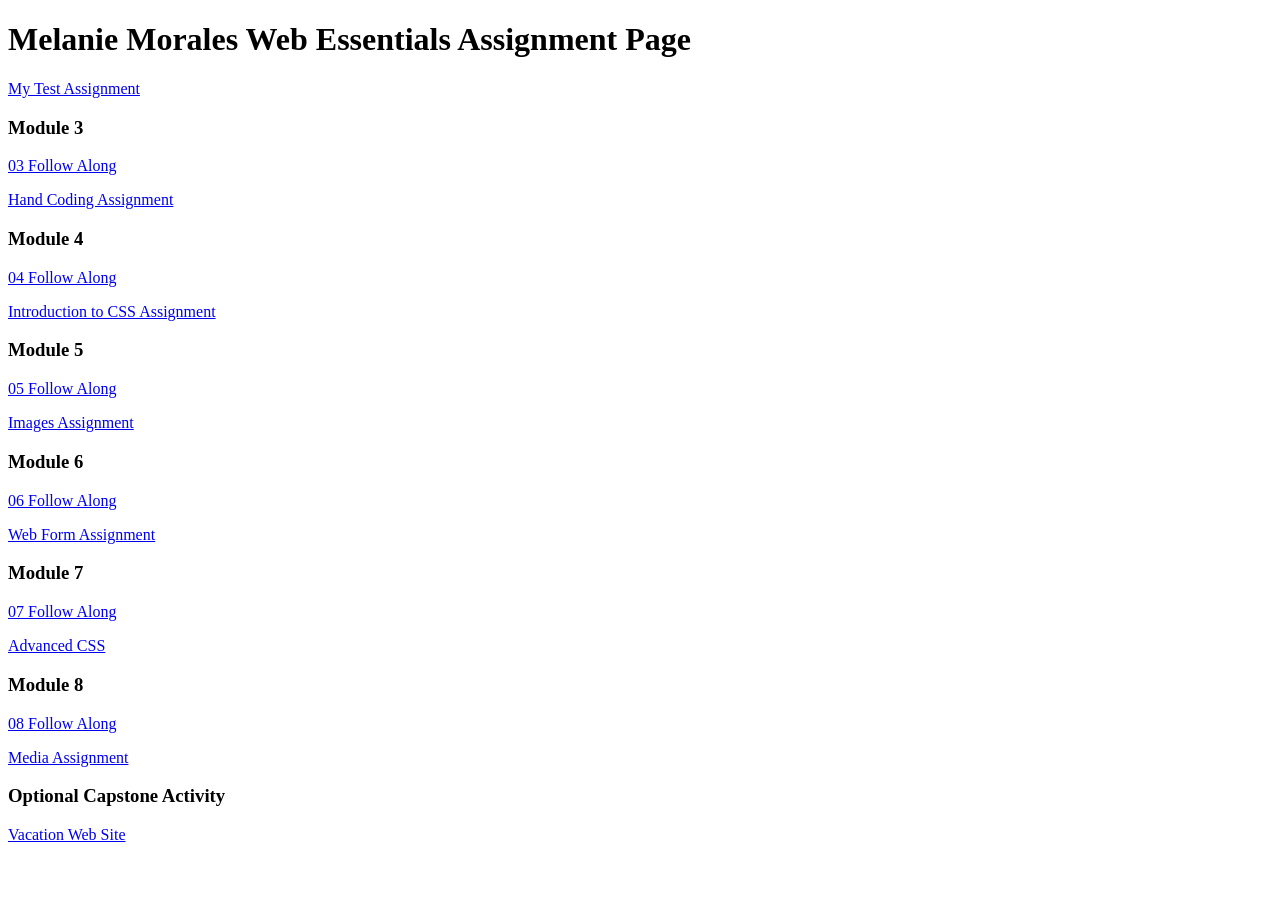
<file: index.html>
<!DOCTYPE html>
<html lang="en">
	<head>
		<meta charset="UTF-8">
		<meta name="viewport" content="width=device-width, initial-scale=1.0">
		<title>dwdd 1600 assignment list page</title>
	</head>
	<body>
		<h1> Melanie Morales Web Essentials Assignment Page</h1>
		<p><a href="01test">My Test Assignment</a></p>
		
		<h3>Module 3</h3>
		<p><a href="03follow-along">03 Follow Along</a></p>
		<p><a href="03hand-coding">Hand Coding Assignment</a></p>
		
		<h3>Module 4</h3>
		<p><a href="04follow-along">04 Follow Along</a></p>
		<p><a href="04intro-css">Introduction to CSS Assignment</a></p>
		
		<h3>Module 5</h3>
		<p><a href="05follow-along">05 Follow Along</a></p>
		<p><a href="05images">Images Assignment</a></p>
		
		<h3>Module 6</h3>
		<p><a href="06follow-along">06 Follow Along</a></p>
		<p><a href="06form">Web Form Assignment</a></p>
		
		<h3>Module 7</h3>
		<p><a href="07follow-along">07 Follow Along</a></p>
		<p><a href="07advanced-css">Advanced CSS</a></p>
		
		<h3>Module 8</h3>
		<p><a href="08follow-along">08 Follow Along</a></p>
		<p><a href="08media">Media Assignment</a></p>
		
		<h3>Optional Capstone Activity</h3>
		<p><a href="vacation">Vacation Web Site</a></p>
	</body>
</html>
</file>
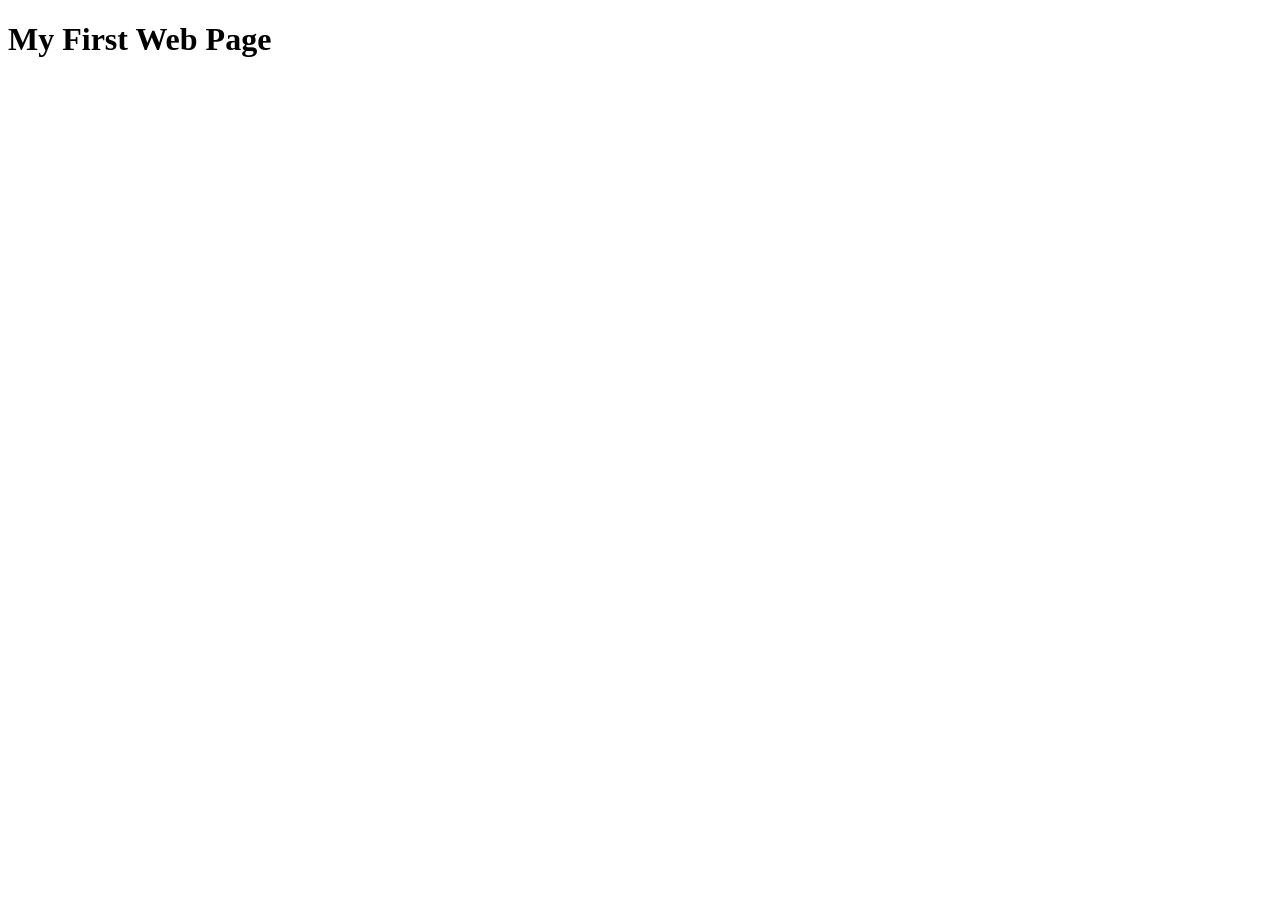
<file: 01test/index.html>
<!DOCTYPE html>
<html lang="en">
<head>
    <meta charset="UTF-8">
    <meta name="viewport" content="width=device-width, initial-scale=1.0">
    <title>Document</title>
</head>
<body>
    <h1>My First Web Page</h1>
</body>
</html>
</file>
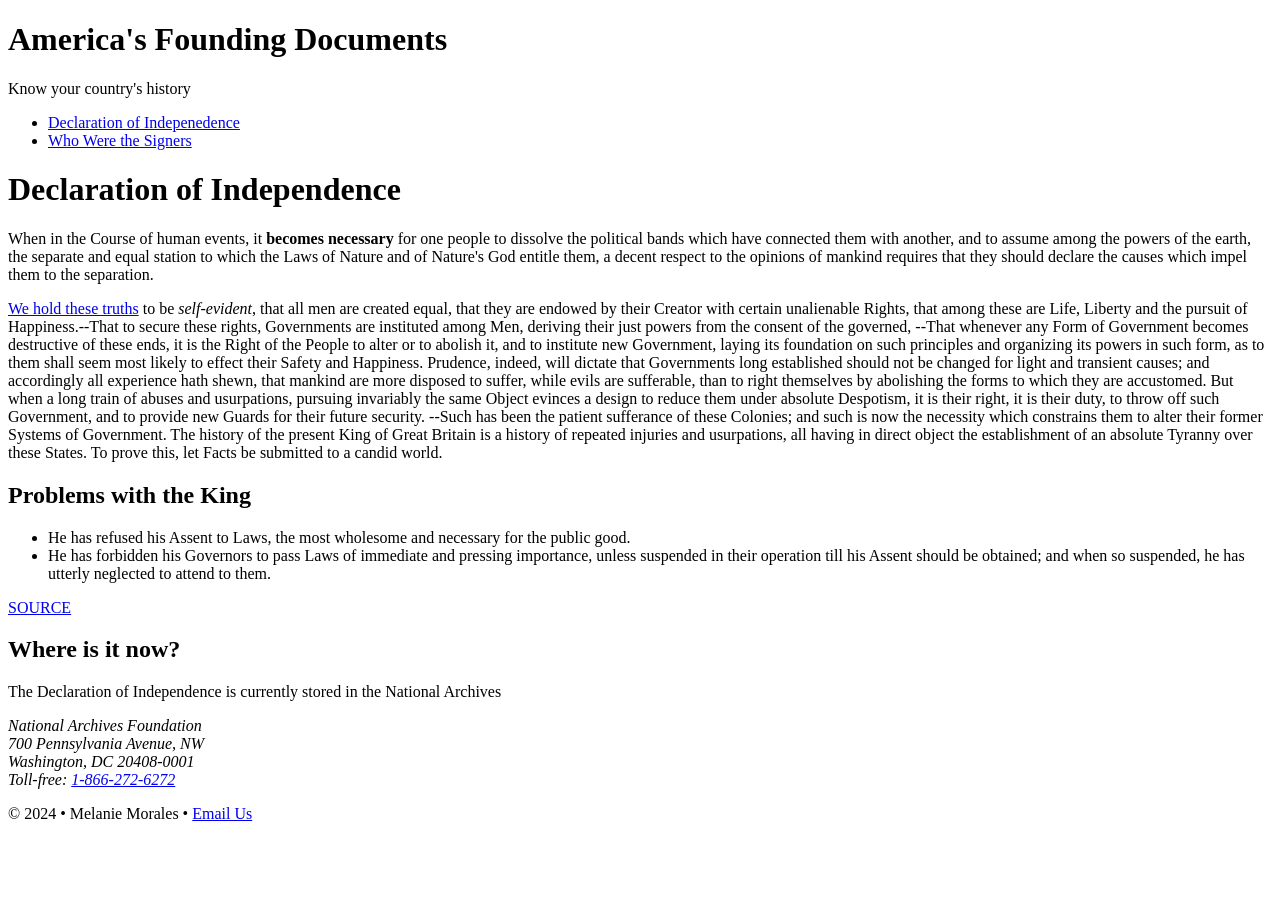
<file: 03follow-along/index.html>
<!doctype html>
<html lang="en">
    <head>
        <title>America's Founding Documents: Home</title>

        <meta charset="UTF-8">
        <meta name="viewport" content="width=device-width, initial-
        scale=1">
        <meta name="description" content="Learn about the 
        Declaration of Indepenedence of the United States">
        <meta name="author" content="Melanie Morales">
    </head>
    <body>
        <!-- Start of page header -->
        <header>
            <h1>America's Founding Documents</h1>
            <p>Know your country's history</p>
        </header>
        <!-- Start of page navigation -->
        <nav>
            <ul>
                <li><a href="index.html">Declaration of 
                    Indepenedence</a></li>
                <li><a href="signers.html">Who Were the Signers</a></li>

            </ul>
        </nav>
        <!-- Start of page content -->

        <main>
            <h1>Declaration of Independence</h1>
            <p> When in the Course of human events, it <strong>becomes necessary</strong> 
                for one people to dissolve the political bands which have 
                connected them with another, and to assume among the 
                powers of the earth, the separate and equal station to 
                which the Laws of Nature and of Nature's God entitle them, 
                a decent respect to the opinions of mankind requires that 
                they should declare the causes which impel them to the 
                separation.</p>
            <p><a href="signers.html#sign">We hold these truths</a> to be <em>self-evident</em>, that all men are created 
                equal, that they are endowed by their Creator with certain unalienable 
                Rights, that among these are Life, Liberty and the pursuit of 
                Happiness.--That to secure these rights, Governments are instituted 
                among Men, deriving their just powers from the consent of the governed,
                 --That whenever any Form of Government becomes destructive of these 
                 ends, it is the Right of the People to alter or to abolish it, and 
                 to institute new Government, laying its foundation on such principles 
                 and organizing its powers in such form, as to them shall seem most 
                 likely to effect their Safety and Happiness. Prudence, indeed, will 
                 dictate that Governments long established should not be changed for 
                 light and transient causes; and accordingly all experience hath shewn, 
                 that mankind are more disposed to suffer, while evils are sufferable, 
                 than to right themselves by abolishing the forms to which they are 
                 accustomed. But when a long train of abuses and usurpations, pursuing 
                 invariably the same Object evinces a design to reduce them under 
                 absolute Despotism, it is their right, it is their duty, to throw off 
                 such Government, and to provide new Guards for their future security.
                 --Such has been the patient sufferance of these Colonies; and such is 
                 now the necessity which constrains them to alter their former Systems 
                 of Government. The history of the present King of Great Britain is a 
                 history of repeated injuries and usurpations, all having in direct 
                 object the establishment of an absolute Tyranny over these States. To 
                 prove this, let Facts be submitted to a candid world.

            </p>    

            <h2>Problems with the King</h2>  
                <ul>
                    <li>He has refused his Assent to Laws, the most wholesome 
                        and necessary for the public good.

                    </li>
                    <li>He has forbidden his Governors to pass Laws of 
                        immediate and pressing importance, unless suspended 
                        in their operation till his Assent should be obtained;
                        and when so suspended, he has utterly neglected to 
                        attend to them.</li>
                </ul>
                <p><a href="https://www.archives.gov/founding-docs/declaration-transcript" 
                    target="_blank" rel="noopener">SOURCE</a></p>

            <h2>Where is it now?</h2>
                <p>The Declaration of Independence is currently stored in the
                    National Archives</p>
                    <address>
                        National Archives Foundation<br>
                        700 Pennsylvania Avenue, NW<br>
                        Washington, DC 20408-0001<br>
                        Toll-free: <a href="tel:8662726272">1-866-272-6272</a>
                    </address>

        </main>
        <!-- Start of page footer -->
        <footer>
            <p>&copy; 2024 &bull; Melanie Morales &bull; <a href="mailto:mel.morales23@yahoo.com">Email Us</a></p>
        </footer>


    </body>

</html>
</file>
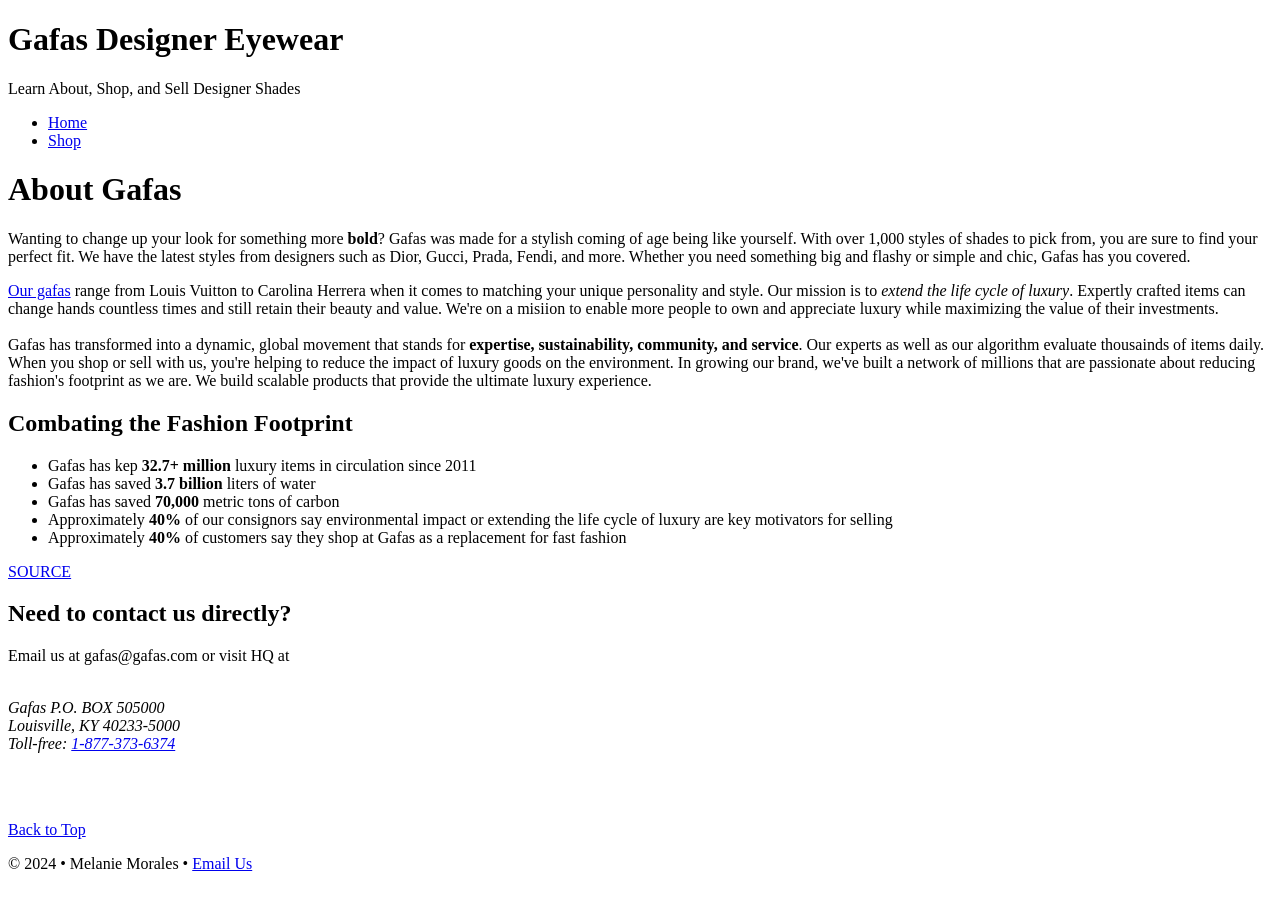
<file: 03hand-coding/index.html>
<!doctype html>
<html lang="en">
    <head>
        <title>Gafas designer eyewear: Home</title>


        <!-- 
        
        <link rel="stylesheet" href="gafas.css">
        <link rel="preconnect" href="https://fonts.gstatic.com" crossorigin>
       <link href="https://fonts.googleapis.com/css2?family=Lexend+Peta:wght@300;700&family=Oxygen:wght@300;700&display=swap" 
        rel="stylesheet"> 
        
        -->
        <meta charset="UTF-8">
        <meta name="viewport" content="width=device-width, initial-
        scale=1">
        <meta name="description" content="Learn,search, shop, and 
        sell all designer sunglasses">
        <meta name="author" content="Melanie Morales">
    </head>
    <body>
        <!-- Start of page header -->
        <header>
            <h1>Gafas Designer Eyewear</h1>
            <p>Learn About, Shop, and Sell Designer Shades</p>
        </header>
        <!-- Start of page navigation -->
        <nav>
            <ul>
                <li><a href="index.html">Home</a></li>
                <li><a href="shop.html">Shop</a></li>

            </ul>
        </nav>
        <!-- Start of page content -->

        <main>
            <h1>About Gafas</h1>
            <p> Wanting to change up your look for something more <strong>bold</strong>?
                Gafas was made for a stylish coming of age being like yourself. With over 
                1,000 styles of shades to pick from, you are sure to find your perfect fit.
                We have the latest styles from designers such as Dior, Gucci, Prada, Fendi, and more.
                Whether you need something big and flashy or simple and chic, Gafas
                has you covered.
            </p>
            <p><a href="shop.html#shop">Our gafas</a> range from Louis Vuitton
                to Carolina Herrera when it comes to matching your unique personality and
                style. Our mission is to <em>extend the life cycle of luxury</em>. Expertly 
                crafted items can change hands countless times and still retain their beauty 
                and value. We're on a misiion to enable more people to own and appreciate 
                luxury while maximizing the value of their investments. <br> <br>
                Gafas has transformed into a dynamic, global movement that stands for <strong>expertise, sustainability,
                community, and service</strong>. Our experts as well as our algorithm evaluate
                thousainds of items daily. When you shop or sell with us, you're helping to
                reduce the impact of luxury goods on the environment. In growing our brand, we've
                built a network of millions that are passionate about reducing fashion's 
                footprint as we are. We build scalable products that provide the ultimate luxury
                experience.

            </p>    

            <h2>Combating the Fashion Footprint</h2>
            <ul><li>Gafas has kep <strong>32.7+ million</strong> luxury items in circulation since 2011</li>
                <li>Gafas has saved <strong>3.7 billion</strong> liters of water</li>
                <li>Gafas has saved <strong>70,000</strong> metric tons of carbon</li>
                <li>Approximately <strong> 40%</strong> of our consignors say environmental impact or extending 
                    the life cycle of luxury are key motivators for selling</li>
                <li>Approximately <strong>40%</strong> of customers say they shop at Gafas as a 
                    replacement for fast fashion</li>

            </ul>
            <p><a href="https://investor.therealreal.com/social-impact" 
                  target="_blank" rel="noopener">SOURCE</a></p>

                <h2>Need to contact us directly?</h2>
                <p>Email us at gafas@gafas.com or visit HQ at</p> <br>
                <address>
                Gafas    
                P.O. BOX 505000<br>
                Louisville, KY 40233-5000<br>
                Toll-free: <a href="tel:8773736374">1-877-373-6374</a>
                </address>
            <p><br><br></p>
               <p><a href="index.html#index">Back to Top</a></p>
            </main>
        <!-- Start of page footer -->
        <footer>
            <p>&copy; 2024 &bull; Melanie Morales &bull; <a href="mailto:mel.morales23@yahoo.com">Email Us</a></p>
        </footer>


    </body>

</html>
</file>
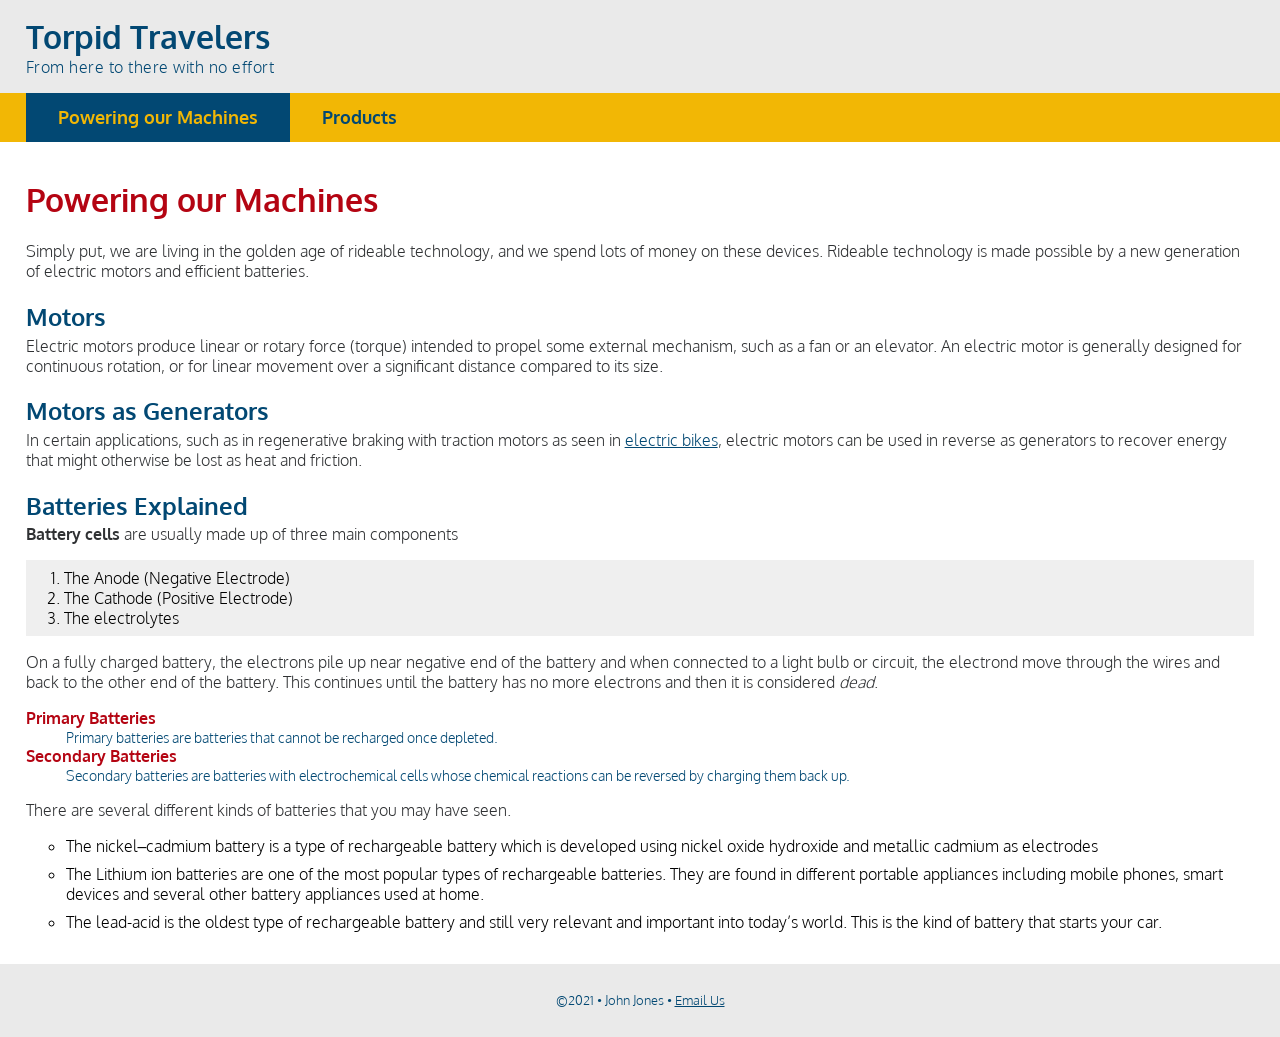
<file: 04follow-along/index.html>
<!doctype html>
<html lang="en">
<head>
    <meta name="description" content="Torpid Travelers is dedicated to helping you get around without breaking a sweat.">
    <meta charset="UTF-8">
    <title>Torpid Travelers: Powering our Machines</title>

    <link rel="stylesheet" href="traveler.css">
    <link rel="preconnect" href="https://fonts.googleapis.com">
    <link rel="preconnect" href="https://fonts.gstatic.com" crossorigin>
    <link href="https://fonts.googleapis.com/css2?family=Lexend+Peta:wght@300;700&family=Oxygen:wght@300;700&display=swap" rel="stylesheet">

    <meta name="viewport" content="width=device-width, initial-scale=1">

</head>
<body>
    <!-- start the page header -->
    <header>
        <h1>Torpid Travelers</h1>
        <p>From here to there with no effort</p>
    </header>
    
    <!-- start the page navigation -->
    <nav>
        <ul>
            <li class="active"><a href="index.html">Powering our Machines</a></li>
            <li><a href="products.html">Products</a></li>
        </ul>
    </nav>
    
    <!-- start the page main -->
    <main>
        <h1>Powering our Machines</h1>
        <p>Simply put, we are living in the golden age of rideable technology, and we spend lots of money on these devices. Rideable technology  is made possible by a new generation of electric motors and efficient batteries.</p>
        
        <h2>Motors</h2>
        <p>Electric motors produce linear or rotary force (torque) intended to propel some external mechanism, such as a fan or an elevator. An electric motor is generally designed for continuous rotation, or for linear movement over a significant distance compared to its size.</p>
        
        <h2>Motors as Generators</h2>
        <p>In certain applications, such as in regenerative braking with traction motors as seen in <a href="products.html#eb">electric bikes</a>, electric motors can be used in reverse as generators to recover energy that might otherwise be lost as heat and friction.</p>
        
        <h2>Batteries Explained</h2>
        <p><strong>Battery cells</strong> are usually made up of three main components</p>
        <ol>
            <li>The Anode (Negative Electrode)</li>
            <li>The Cathode (Positive Electrode)</li>
            <li>The electrolytes</li>
        </ol>
        <p>On a fully charged battery, the electrons pile up near negative end of the battery and when connected to a light bulb or circuit, the electrond move through the wires and back to the other end of the battery. This continues until the battery has no more electrons and then it is considered <em>dead</em>.</p>
        
        <dl>
            <dt>Primary Batteries</dt>
            <dd>Primary batteries are batteries that cannot be recharged once depleted.</dd>
            <dt>Secondary Batteries</dt>
            <dd>Secondary batteries are batteries with electrochemical cells whose chemical reactions can be reversed by charging them back up.</dd>
        </dl>
        <p>There are several different kinds of batteries that you may have seen.</p>
        <ul>
            <li>The nickel–cadmium battery is a type of rechargeable battery which is developed using nickel oxide hydroxide and metallic cadmium as electrodes</li>
            <li>The Lithium ion batteries are one of the most popular types of rechargeable batteries. They are found in different portable appliances including mobile phones, smart devices and several other battery appliances used at home. </li>
            <li>The lead-acid is the oldest type of rechargeable battery and still very relevant and important into today’s world. This is the kind of battery that starts your car.</li>
        </ul>
    </main>
    
    <!-- start the page footer -->
    <footer>
        <p>&copy;2021 &bull; John Jones &bull; <a href="mailto:zen@gmail.com">Email Us</a> </p>
    </footer>
</body>
</html>
</file>
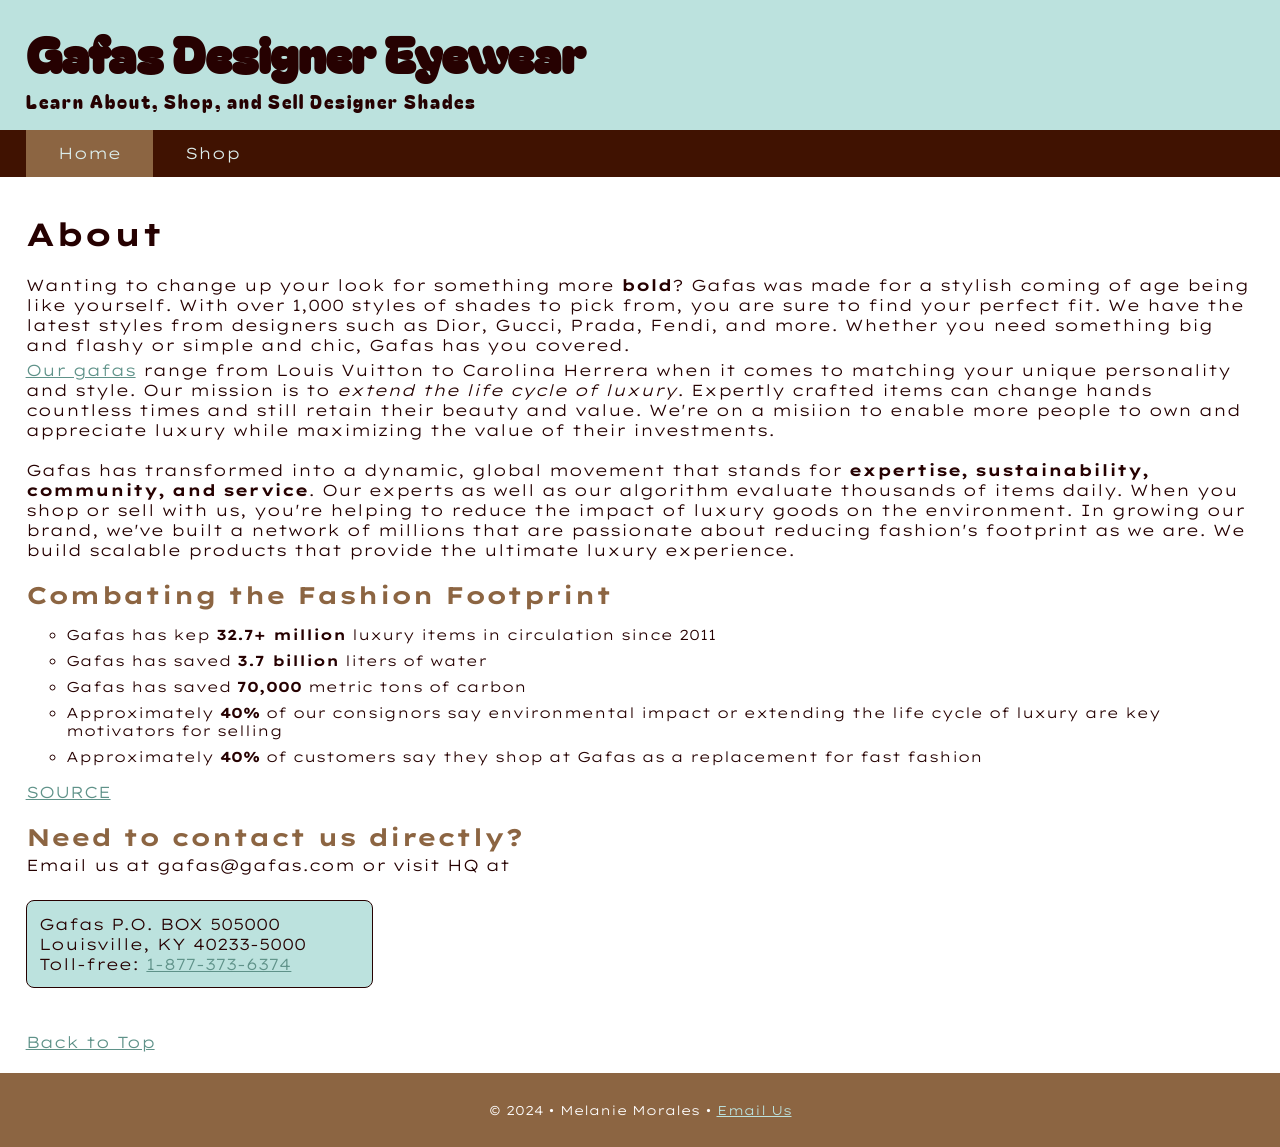
<file: 04intro-css/index.html>
<!doctype html>
<html lang="en">
    <head>
        <title>Gafas designer eyewear: Home</title>

        <link rel="stylesheet" href="gafas.css">

        <link rel="preconnect" href="https://fonts.googleapis.com">
        <link rel="preconnect" href="https://fonts.gstatic.com" crossorigin>
        <link href="https://fonts.googleapis.com/css2?family=Bagel+Fat+One&family=Lexend+Peta:wght@300;700&family=Oxygen&display=swap" rel="stylesheet">
    
        <meta name="viewport" content="width=device-width, initial-scale=1">


        <meta charset="UTF-8">
        <meta name="viewport" content="width=device-width, initial-
        scale=1">
        <meta name="description" content="Learn,search, shop, and 
        sell all designer sunglasses">
        <meta name="author" content="Melanie Morales">
    </head>
    <body>
        <!-- Start of page header -->
        <header>
            <h1>Gafas Designer Eyewear</h1>
            <p>Learn About, Shop, and Sell Designer Shades</p>
        </header>
        <!-- Start of page navigation -->
        <nav>
            <ul>
                <li class="active"><a href="index.html">Home</a></li>
                <li><a href="shop.html">Shop</a></li>

            </ul>
        </nav>
        <!-- Start of page content -->

        <main>
            <h1>About</h1>
            <p> Wanting to change up your look for something more <strong>bold</strong>?
                Gafas was made for a stylish coming of age being like yourself. With over 
                1,000 styles of shades to pick from, you are sure to find your perfect fit.
                We have the latest styles from designers such as Dior, Gucci, Prada, Fendi, and more.
                Whether you need something big and flashy or simple and chic, Gafas
                has you covered.
            </p>
            <p><a href="shop.html#shop">Our gafas</a> range from Louis Vuitton
                to Carolina Herrera when it comes to matching your unique personality and
                style. Our mission is to <em>extend the life cycle of luxury</em>. Expertly 
                crafted items can change hands countless times and still retain their beauty 
                and value. We're on a misiion to enable more people to own and appreciate 
                luxury while maximizing the value of their investments. <br> <br>
                Gafas has transformed into a dynamic, global movement that stands for <strong>expertise, sustainability,
                community, and service</strong>. Our experts as well as our algorithm evaluate
                thousands of items daily. When you shop or sell with us, you're helping to
                reduce the impact of luxury goods on the environment. In growing our brand, we've
                built a network of millions that are passionate about reducing fashion's 
                footprint as we are. We build scalable products that provide the ultimate luxury
                experience.

            </p>    

            <h2>Combating the Fashion Footprint</h2>
            <ul><li>Gafas has kep <strong>32.7+ million</strong> luxury items in circulation since 2011</li>
                <li>Gafas has saved <strong>3.7 billion</strong> liters of water</li>
                <li>Gafas has saved <strong>70,000</strong> metric tons of carbon</li>
                <li>Approximately <strong> 40%</strong> of our consignors say environmental impact or extending 
                    the life cycle of luxury are key motivators for selling</li>
                <li>Approximately <strong>40%</strong> of customers say they shop at Gafas as a 
                    replacement for fast fashion</li>

            </ul>
            <p><a href="https://investor.therealreal.com/social-impact" 
                  target="_blank" rel="noopener">SOURCE</a></p>

                <h2>Need to contact us directly?</h2>
                <p>Email us at gafas@gafas.com or visit HQ at</p> <br>
                <address>
                Gafas    
                P.O. BOX 505000<br>
                Louisville, KY 40233-5000<br>
                Toll-free: <a href="tel:8773736374">1-877-373-6374</a>
                </address>
            <p><br><br></p>
               <p><a href="index.html#index">Back to Top</a></p>
            </main>
        <!-- Start of page footer -->
        <footer>
            <p>&copy; 2024 &bull; Melanie Morales &bull; <a href="mailto:mel.morales23@yahoo.com">Email Us</a></p>
        </footer>


    </body>

</html>
</file>
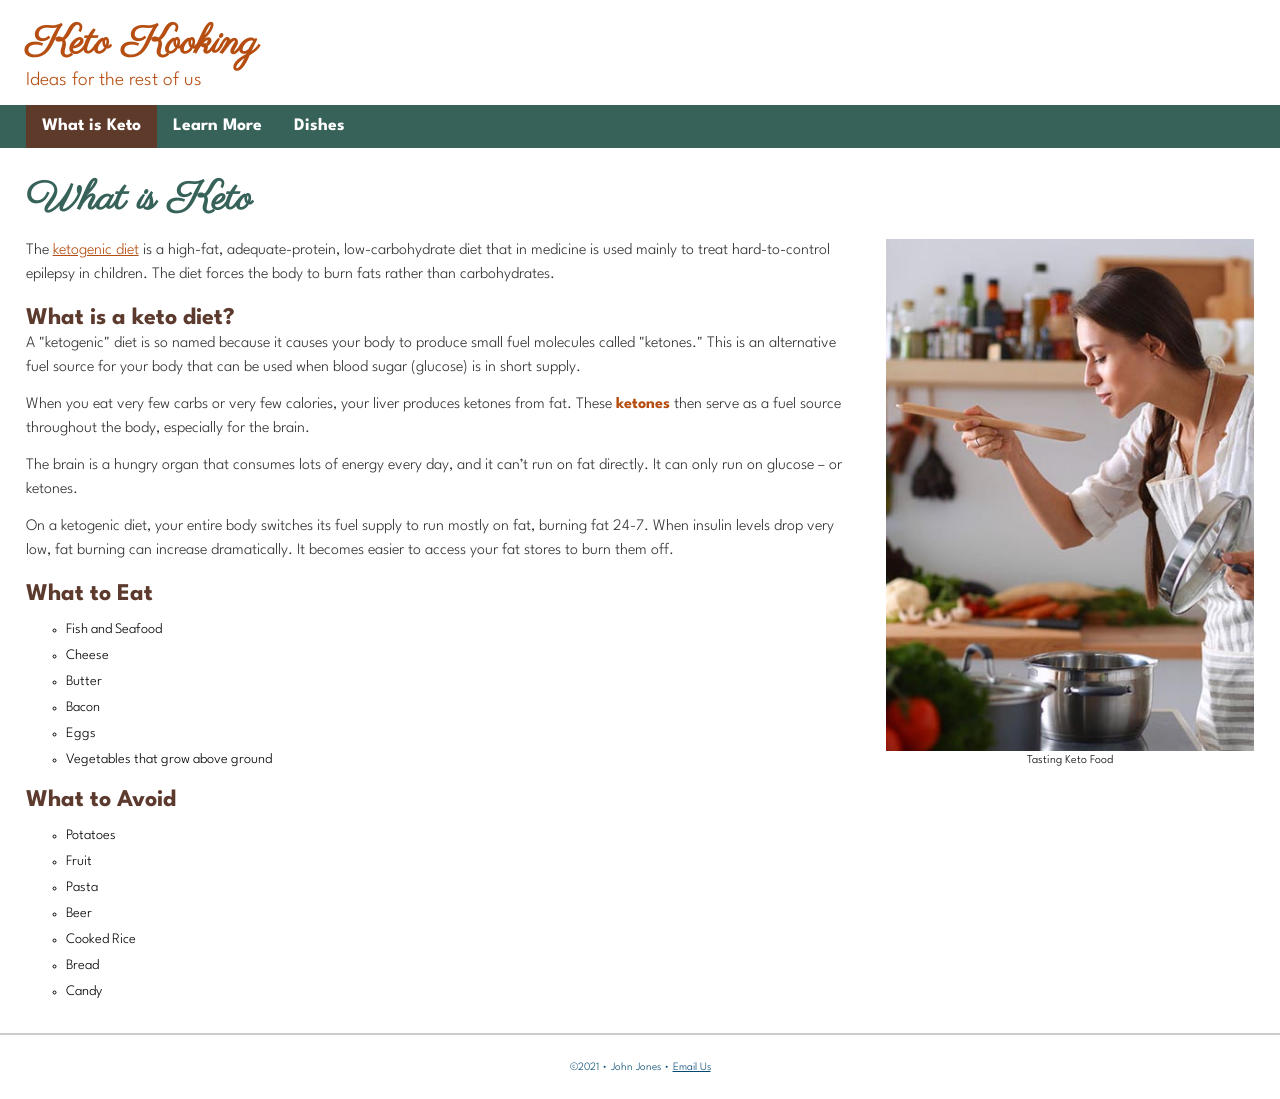
<file: 05follow-along/index.html>
<!doctype html>
<html lang="en">
<head>
    <meta name="description" content="Learn about the many benefits of the ketogenic diet."/>
    
    <meta name="viewport" content="width=device-width, initial-scale=1">
    
    <link href="https://fonts.googleapis.com/css2?family=Parisienne&family=Spartan:wght@300&display=swap" rel="stylesheet">
    
    <link rel="stylesheet" href="keto.css">
    
    <meta charset="UTF-8">
    <title>Keto Kooking</title>
</head>
<body>
    <!-- start the page header -->
    <header>
        <h1>Keto Kooking</h1>
        <p>Ideas for the rest of us</p>
    </header>
    
    <!-- start the page navigation -->
    <nav>
        <ul>
            <li class="active"><a href="index.html">What is Keto</a></li>
            <li><a href="#">Learn More</a></li>
            <li><a href="dishes.html">Dishes</a></li>
        </ul>
    </nav>
    
    <!-- start the page main -->
    <main>
        <h1>What is Keto</h1>

        <figure class="wrapped">
            <img src="images/taste_food.jpg" alt="Tasting Food" width="400" height="555">
            <figcaption> Tasting Keto Food</figcaption>
        </figure>





        <p>The <a href="https://en.wikipedia.org/wiki/Ketogenic_diet" target="_blank" rel="noopener">ketogenic diet</a> is a high-fat, adequate-protein, low-carbohydrate diet that in medicine is used mainly to treat hard-to-control epilepsy in children. The diet forces the body to burn fats rather than carbohydrates.</p>
        
        <h2>What is a keto diet?</h2>
        <p>A  "ketogenic" diet is so named because it causes your body to produce small fuel molecules called "ketones." This is an alternative fuel source for your body that can be used when blood sugar (glucose) is in short supply.</p>

        <p>When you eat very few carbs or very few calories, your liver produces ketones from fat. These <strong>ketones</strong> then serve as a fuel source throughout the body, especially for the brain.</p>

        <p>The brain is a hungry organ that consumes lots of energy every day, and it can’t run on fat directly. It can only run on glucose – or ketones.</p>

        <p>On a ketogenic diet, your entire body switches its fuel supply to run mostly on fat, burning fat 24-7. When insulin levels drop very low, fat burning can increase dramatically. It becomes easier to access your fat stores to burn them off.</p>
        
        <h2>What to Eat</h2>
        <ul>
            <li>Fish and Seafood</li>
            <li>Cheese</li>
            <li>Butter</li>
            <li>Bacon</li>
            <li>Eggs</li>
            <li>Vegetables that grow above ground</li>
        </ul>
        
        <h2>What to Avoid</h2>
        <ul>
            <li>Potatoes</li>
            <li>Fruit</li>
            <li>Pasta</li>
            <li>Beer</li>
            <li>Cooked Rice</li>
            <li>Bread</li>
            <li>Candy</li>
        </ul>

    </main>
    
    <!-- start the page footer -->
    <footer>
        <p>&copy;2021 &bull; John Jones &bull; <a href="mailto:zen@gmail.com">Email Us</a> </p>
    </footer>
</body>
</html>
</file>
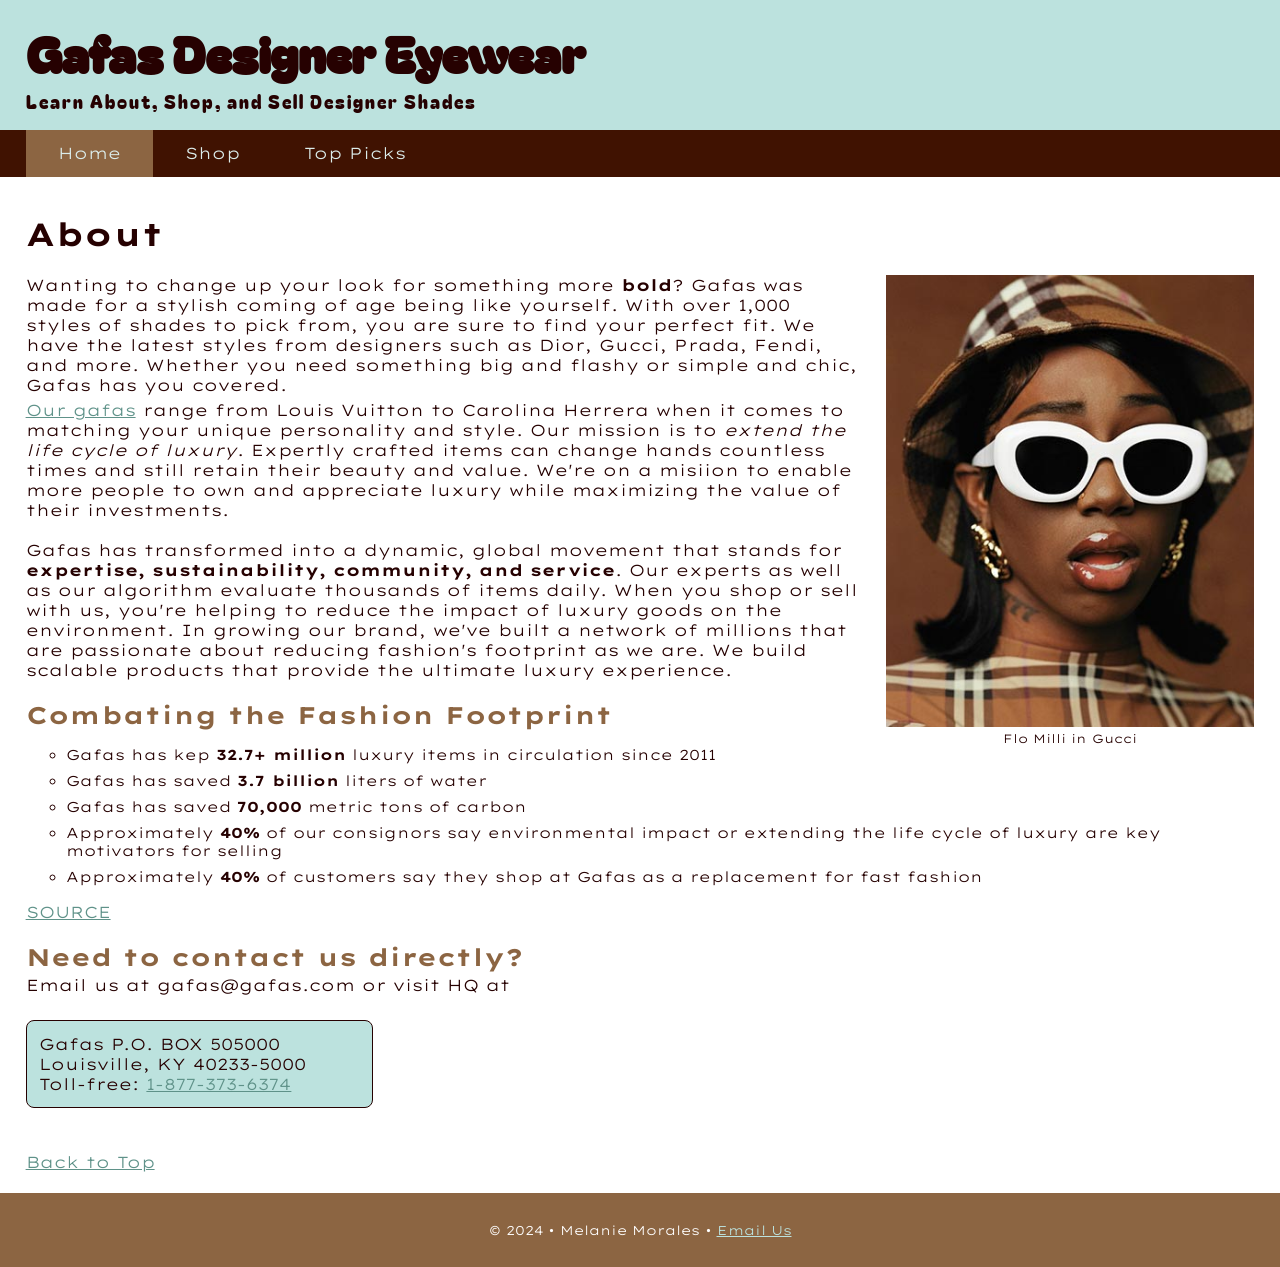
<file: 05images/index.html>
<!doctype html>
<html lang="en">
    <head>
        <title>Gafas designer eyewear: Home</title>

        <link rel="stylesheet" href="gafas.css">

        <link rel="preconnect" href="https://fonts.googleapis.com">
        <link rel="preconnect" href="https://fonts.gstatic.com" crossorigin>
        <link href="https://fonts.googleapis.com/css2?family=Bagel+Fat+One&family=Lexend+Peta:wght@300;700&family=Oxygen&display=swap" rel="stylesheet">
    
        <meta name="viewport" content="width=device-width, initial-scale=1">


        <meta charset="UTF-8">
        <meta name="viewport" content="width=device-width, initial-
        scale=1">
        <meta name="description" content="Learn,search, shop, and 
        sell all designer sunglasses">
        <meta name="author" content="Melanie Morales">
    </head>
    <body>
        <!-- Start of page header -->
        <header>
            <h1>Gafas Designer Eyewear</h1>
            <p>Learn About, Shop, and Sell Designer Shades</p>
        </header>
        <!-- Start of page navigation -->
        <nav>
            <ul>
                <li class="active"><a href="index.html">Home</a></li>
                <li><a href="shop.html">Shop</a></li>
                <li><a href="gallery.html">Top Picks</a></li>


            </ul>
        </nav>
        <!-- Start of page content -->

        <main>
            <h1>About</h1>
            <figure class="wrapped">
                <img src="images/fm.jpg" alt="FloMilli" width="400" height="490">
                <figcaption> Flo Milli in Gucci</figcaption>
            </figure>

            <p> Wanting to change up your look for something more <strong>bold</strong>?
                Gafas was made for a stylish coming of age being like yourself. With over 
                1,000 styles of shades to pick from, you are sure to find your perfect fit.
                We have the latest styles from designers such as Dior, Gucci, Prada, Fendi, and more.
                Whether you need something big and flashy or simple and chic, Gafas
                has you covered.
            </p>
            <p><a href="shop.html#shop">Our gafas</a> range from Louis Vuitton
                to Carolina Herrera when it comes to matching your unique personality and
                style. Our mission is to <em>extend the life cycle of luxury</em>. Expertly 
                crafted items can change hands countless times and still retain their beauty 
                and value. We're on a misiion to enable more people to own and appreciate 
                luxury while maximizing the value of their investments. <br> <br>
                Gafas has transformed into a dynamic, global movement that stands for <strong>expertise, sustainability,
                community, and service</strong>. Our experts as well as our algorithm evaluate
                thousands of items daily. When you shop or sell with us, you're helping to
                reduce the impact of luxury goods on the environment. In growing our brand, we've
                built a network of millions that are passionate about reducing fashion's 
                footprint as we are. We build scalable products that provide the ultimate luxury
                experience.

            </p>    

            <h2>Combating the Fashion Footprint</h2>
            <ul><li>Gafas has kep <strong>32.7+ million</strong> luxury items in circulation since 2011</li>
                <li>Gafas has saved <strong>3.7 billion</strong> liters of water</li>
                <li>Gafas has saved <strong>70,000</strong> metric tons of carbon</li>
                <li>Approximately <strong> 40%</strong> of our consignors say environmental impact or extending 
                    the life cycle of luxury are key motivators for selling</li>
                <li>Approximately <strong>40%</strong> of customers say they shop at Gafas as a 
                    replacement for fast fashion</li>

            </ul>
            <p><a href="https://investor.therealreal.com/social-impact" 
                  target="_blank" rel="noopener">SOURCE</a></p>

                <h2>Need to contact us directly?</h2>
                <p>Email us at gafas@gafas.com or visit HQ at</p> <br>
                <address>
                Gafas    
                P.O. BOX 505000<br>
                Louisville, KY 40233-5000<br>
                Toll-free: <a href="tel:8773736374">1-877-373-6374</a>
                </address>
            <p><br><br></p>
               <p><a href="index.html#index">Back to Top</a></p>
            </main>
        <!-- Start of page footer -->
        <footer>
            <p>&copy; 2024 &bull; Melanie Morales &bull; <a href="mailto:mel.morales23@yahoo.com">Email Us</a></p>
        </footer>


    </body>

</html>
</file>
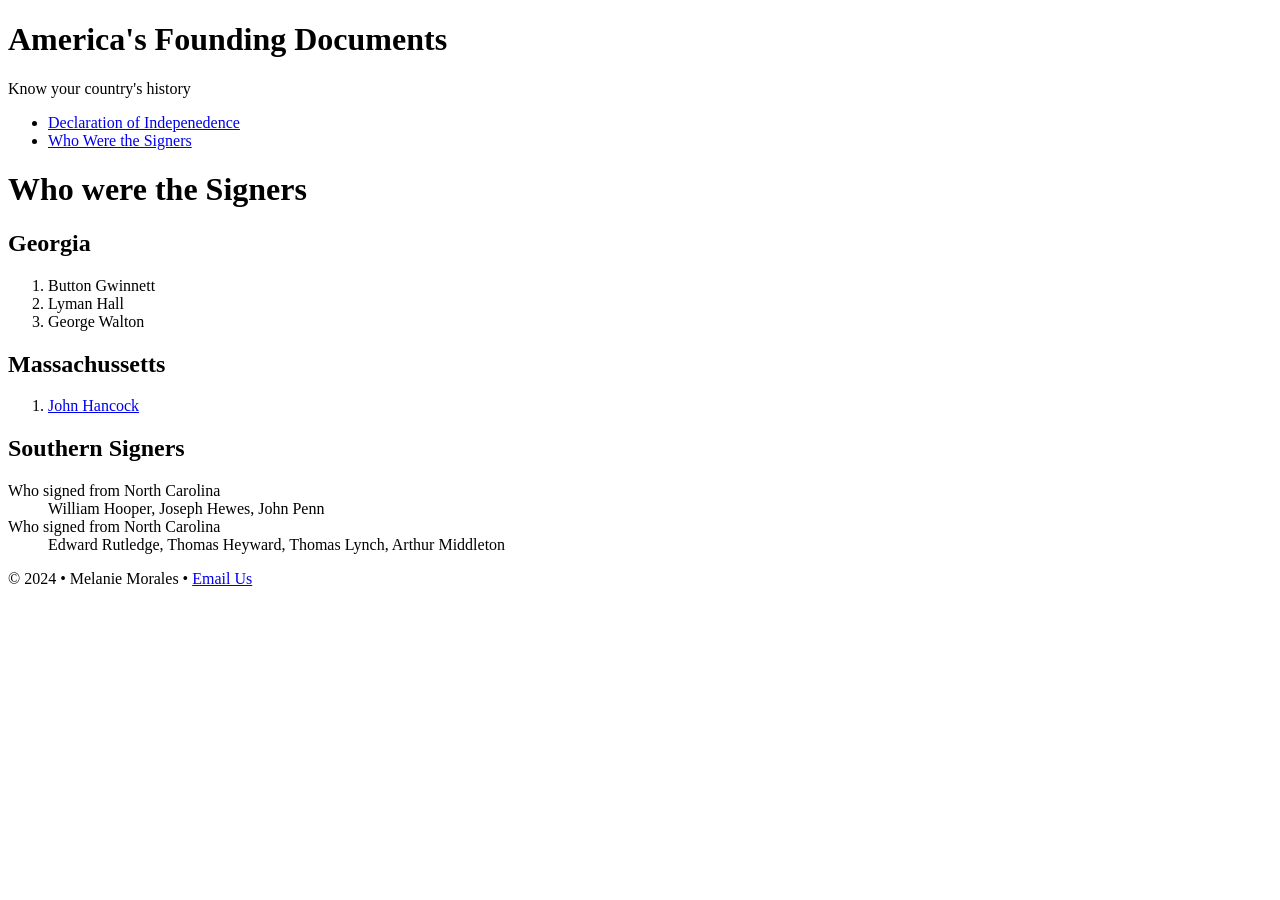
<file: 03follow-along/signers.html>
<!doctype html>
<html lang="en">
    <head>
        <title>America's Founding Documents: Signers</title>

        <meta charset="UTF-8">
        <meta name="viewport" content="width=device-width, initial-
        scale=1">
        <meta name="description" content="Learn about the 
        Declaration of Indepenedence of the United States">
        <meta name="author" content="Melanie Morales">
    </head>
    <body>
        <!-- Start of page header -->
        <header>
            <h1>America's Founding Documents</h1>
            <p>Know your country's history</p>
        </header>
        <!-- Start of page navigation -->
        <nav>
            <ul>
                <li><a href="index.html">Declaration of 
                    Indepenedence</a></li>
                <li><a href="signers.html">Who Were the Signers</a></li>

            </ul>
        </nav>
        <!-- Start of page content -->

        <main>
            <h1 id="sign">Who were the Signers</h1>
                <h2>Georgia</h2>
                <ol>
                    <li>Button Gwinnett</li>
                    <li> Lyman Hall</li>
                    <li> George Walton</li>
                </ol>
                <h2>Massachussetts</h2>
                <ol>
                    <li><a href="https://en.wikipedia.org/wiki/John_Hancock" 
                        target="_blank" rel="noopener"> John Hancock </a></li>
                </ol>
                <h2>Southern Signers</h2>
                <dl>
                    <dt>Who signed from North Carolina</dt>
                    <dd>William Hooper, Joseph Hewes, John Penn</dd>
                    <dt>Who signed from North Carolina</dt>
                    <dd> Edward Rutledge, Thomas Heyward, Thomas Lynch,
                         Arthur Middleton</dd>
                </dl>

        </main>
        <!-- Start of page footer -->
        <footer>
            <p>&copy; 2024 &bull; Melanie Morales &bull; <a href="mailto:mel.morales23@yahoo.com">Email Us</a></p>
        </footer>


    </body>

</html>
</file>
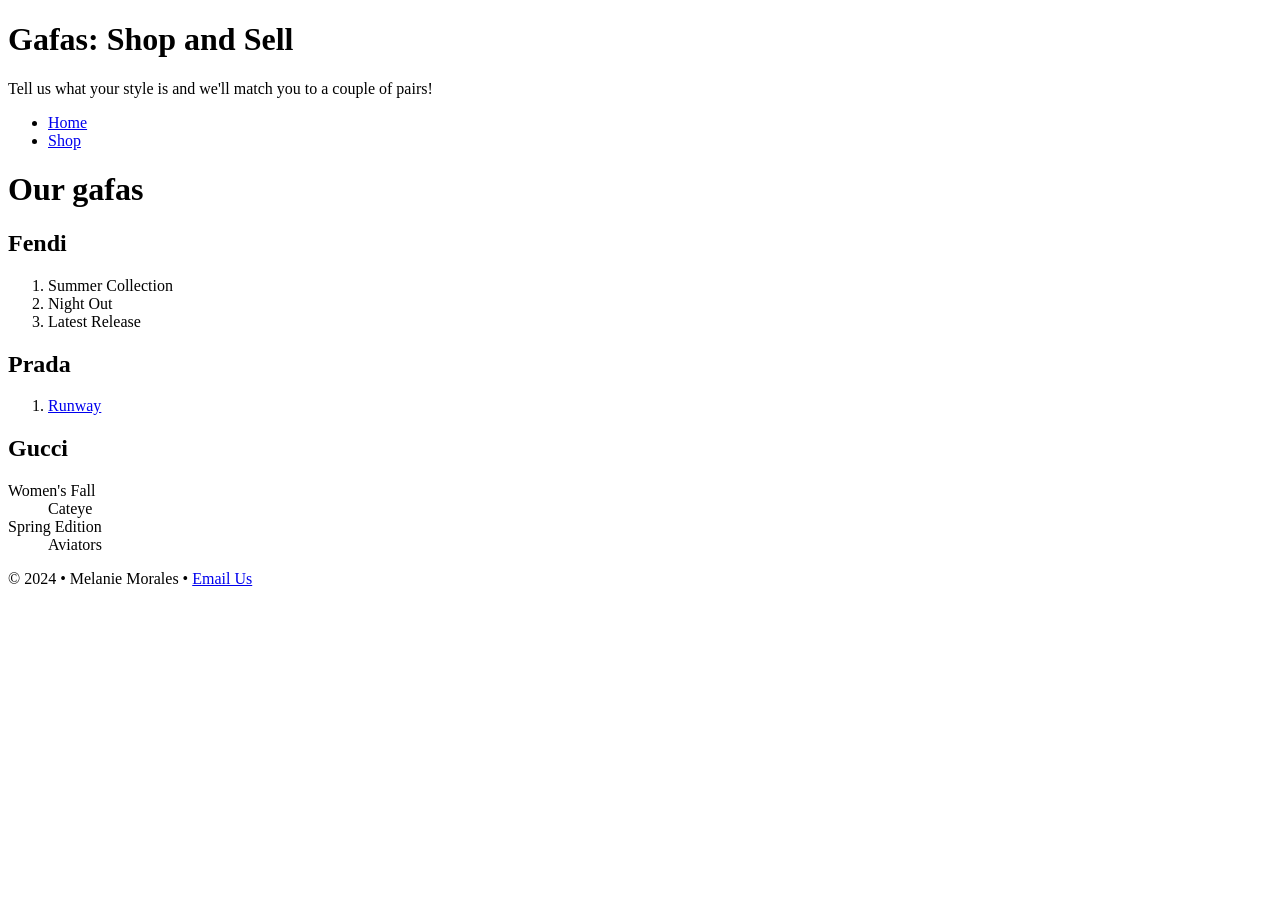
<file: 03hand-coding/shop.html>
<!doctype html>
<html lang="en">
    <head>
        <title>gafas: shop</title>

        <meta charset="UTF-8">
        <meta name="viewport" content="width=device-width, initial-
        scale=1">
        <meta name="description" content="Learn, search, shop, and 
        sell all designer sunglasses">
        <meta name="author" content="Melanie Morales">
    </head>
    <body>
        <!-- Start of page header -->
        <header>
            <h1>Gafas: Shop and Sell</h1>
            <p>Tell us what your style is and we'll match you to a couple of pairs! </p>
        </header>
        <!-- Start of page navigation -->
        <nav>
            <ul>
                <li><a href="index.html">Home</a></li>
                <li><a href="shop.html">Shop</a></li>

            </ul>
        </nav>
        <!-- Start of page content -->

        <main>
            <h1 id="shop">Our gafas</h1>
                <h2>Fendi</h2>
                <ol>
                    <li>Summer Collection</li>
                    <li> Night Out</li>
                    <li> Latest Release</li>
                </ol>
                <h2>Prada</h2>
                <ol>
                    <li><a href="https://www.prada.com/us/en/p/prada-runway-sunglasses/SPRB50_ETZM_FE40J_C_052" 
                        target="_blank" rel="noopener"> Runway </a></li>
                </ol>
                <h2>Gucci</h2>
                <dl>
                    <dt>Women's Fall</dt>
                    <dd>Cateye</dd>
                    <dt>Spring Edition</dt>
                    <dd> Aviators</dd>
                </dl>

        </main>
        <!-- Start of page footer -->
        <footer>
            <p>&copy; 2024 &bull; Melanie Morales &bull; <a href="mailto:mel.morales23@yahoo.com">Email Us</a></p>
        </footer>


    </body>

</html>
</file>
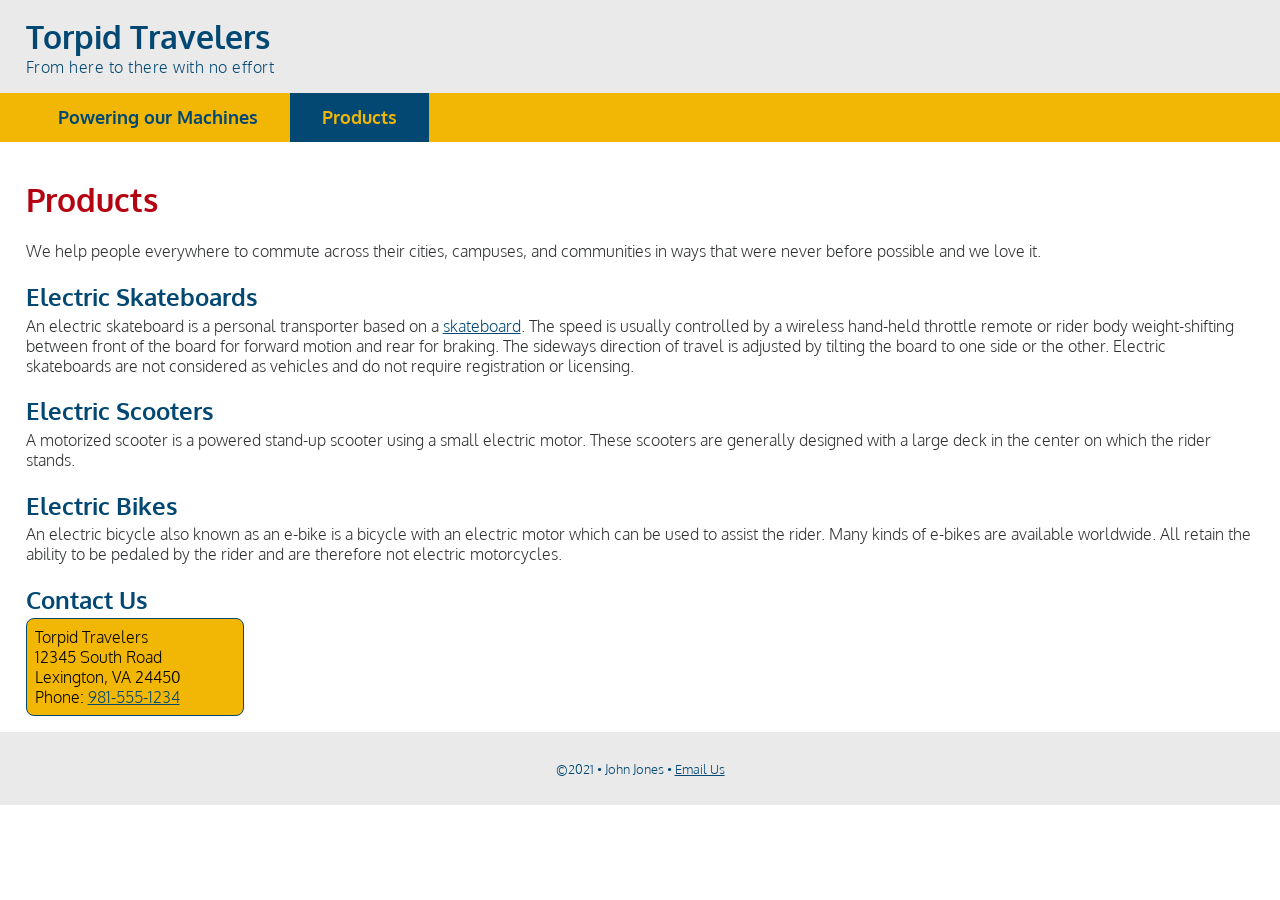
<file: 04follow-along/products.html>
<!doctype html>
<html lang="en">
<head>
    <meta name="description" content="Torpid Travelers products help you get around."/>
    <meta charset="UTF-8">
    <title>Torpid Travelers: Products</title>

    <link rel="stylesheet" href="traveler.css">
    <link rel="preconnect" href="https://fonts.googleapis.com">
    <link rel="preconnect" href="https://fonts.gstatic.com" crossorigin>
    <link href="https://fonts.googleapis.com/css2?family=Lexend+Peta:wght@300;700&family=Oxygen:wght@300;700&display=swap" rel="stylesheet">

    <meta name="viewport" content="width=device-width, initial-scale=1">


</head>
<body>
    <!-- start the page header -->
    <header>
        <h1>Torpid Travelers</h1>
        <p>From here to there with no effort</p>
    </header>
    
    <!-- start the page navigation -->
    <nav>
        <ul>
            <li><a href="index.html">Powering our Machines</a></li>
            <li class="active"><a href="products.html">Products</a></li>
        </ul>
    </nav>
    
    <!-- start the page main -->
    <main>
        <h1>Products</h1>
        <p>We help people everywhere to commute across their cities, campuses, and communities in ways that were never before possible and we love it.</p>
        
        <h2>Electric Skateboards</h2>
        <p>An electric skateboard is a personal transporter based on a <a href="https://www.skatewarehouse.com/decks.html" target="_blank" rel="nofollow">skateboard</a>. The speed is usually controlled by a wireless hand-held throttle remote or rider body weight-shifting between front of the board for forward motion and rear for braking. The sideways direction of travel is adjusted by tilting the board to one side or the other. Electric skateboards are not considered as vehicles and do not require registration or licensing.</p>
        
        <h2>Electric Scooters</h2>
        <p>A motorized scooter is a powered stand-up scooter using a small electric motor. These scooters are generally designed with a large deck in the center on which the rider stands.</p>
        
        <h2 id="eb">Electric Bikes</h2>
        <p>An electric bicycle also known as an e-bike is a bicycle with an electric motor which can be used to assist the rider. Many kinds of e-bikes are available worldwide. All retain the ability to be pedaled by the rider and are therefore not electric motorcycles.</p>
        
        
        <h2>Contact Us</h2>
        <address>
            Torpid Travelers<br>
            12345 South Road<br>
            Lexington, VA 24450<br>
            Phone: <a href="tel:9815551234">981-555-1234</a>
        </address>
        
    </main>
    
    <!-- start the page footer -->
    <footer>
        <p>&copy;2021 &bull; John Jones &bull; <a href="mailto:zen@gmail.com">Email Us</a> </p>
    </footer>
</body>
</html>
</file>
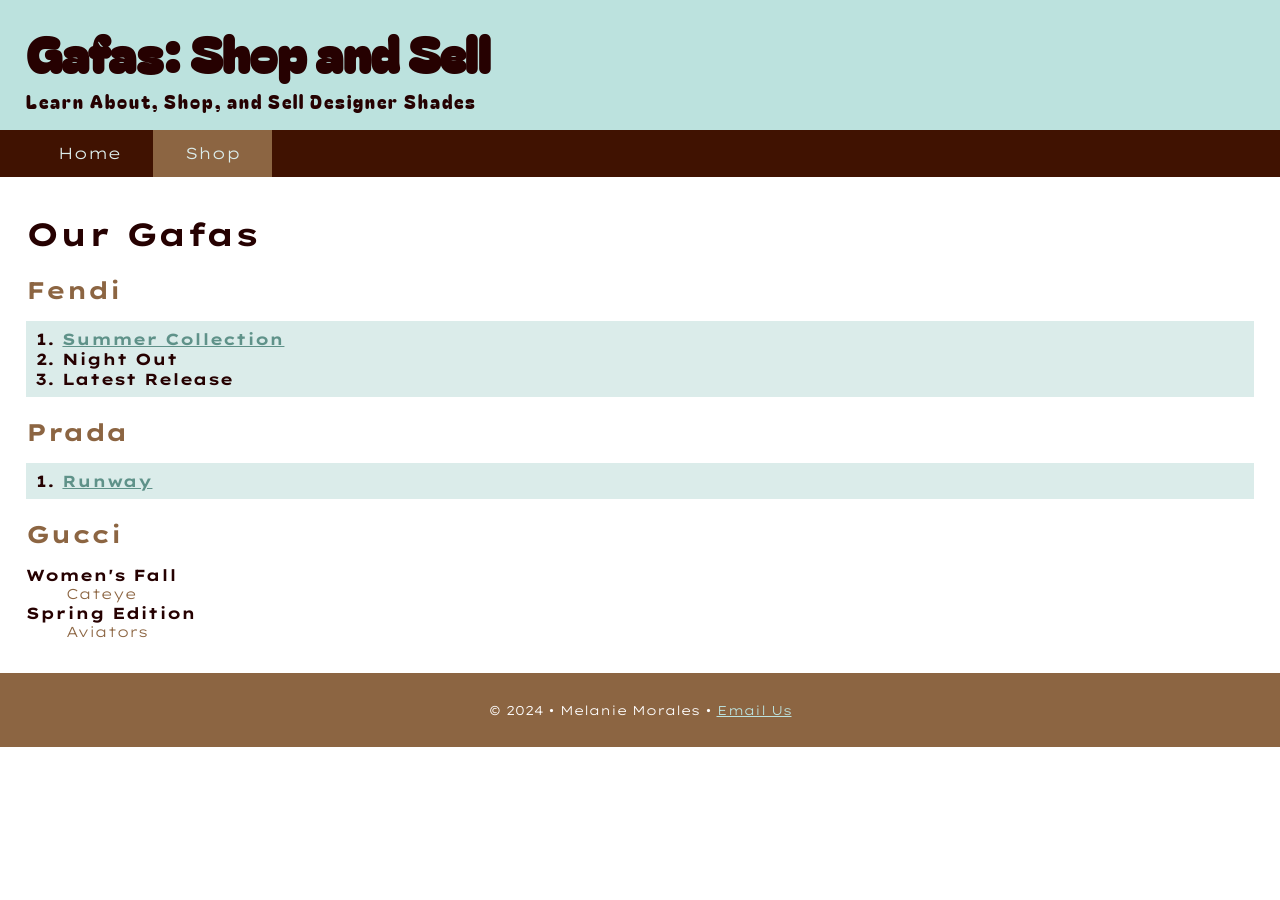
<file: 04intro-css/shop.html>
<!doctype html>
<html lang="en">
    <head>
        <title>gafas: shop</title>

        <link rel="stylesheet" href="gafas.css">
        <link rel="preconnect" href="https://fonts.googleapis.com">
        <link rel="preconnect" href="https://fonts.gstatic.com" crossorigin>
        <link href="https://fonts.googleapis.com/css2?family=Bagel+Fat+One&family=Lexend+Peta:wght@300;700&family=Oxygen&display=swap" rel="stylesheet">

        <meta name="viewport" content="width=device-width, initial-scale=1">


        <meta charset="UTF-8">
        <meta name="viewport" content="width=device-width, initial-
        scale=1">
        <meta name="description" content="Learn, search, shop, and 
        sell all designer sunglasses">
        <meta name="author" content="Melanie Morales">
    </head>
    <body>
        <!-- Start of page header -->
        <header>
            <h1>Gafas: Shop and Sell</h1>
            <p>Learn About, Shop, and Sell Designer Shades</p>
        </header>
        <!-- Start of page navigation -->
        <nav>
            <ul>
                <li><a href="index.html">Home</a></li>
                <li class="active"><a href="shop.html">Shop</a></li>

            </ul>
        </nav>
        <!-- Start of page content -->

        <main>
            <h1 id="shop">Our Gafas</h1>
                <h2>Fendi</h2>
                <ol>
                    <li><a href="https://www.fendi.com/us-en/woman/new-in/ff-diamonds-havana-acetate-sunglasses-fol095v1pf1qtt" 
                        target="_blank" rel="noopener"> Summer Collection </a></li>
                    <li> Night Out</li>
                    <li> Latest Release</li>
                </ol>
                <h2>Prada</h2>
                <ol>
                    <li><a href="https://www.prada.com/us/en/p/prada-runway-sunglasses/SPRB50_ETZM_FE40J_C_052" 
                        target="_blank" rel="noopener"> Runway </a></li>
                </ol>
                <h2>Gucci</h2>
                <dl>
                    <dt>Women's Fall</dt>
                    <dd>Cateye</dd>
                    <dt>Spring Edition</dt>
                    <dd> Aviators</dd>
                </dl>

        </main>
        <!-- Start of page footer -->
        <footer>
            <p>&copy; 2024 &bull; Melanie Morales &bull; <a href="mailto:mel.morales23@yahoo.com">Email Us</a></p>
        </footer>


    </body>

</html>
</file>
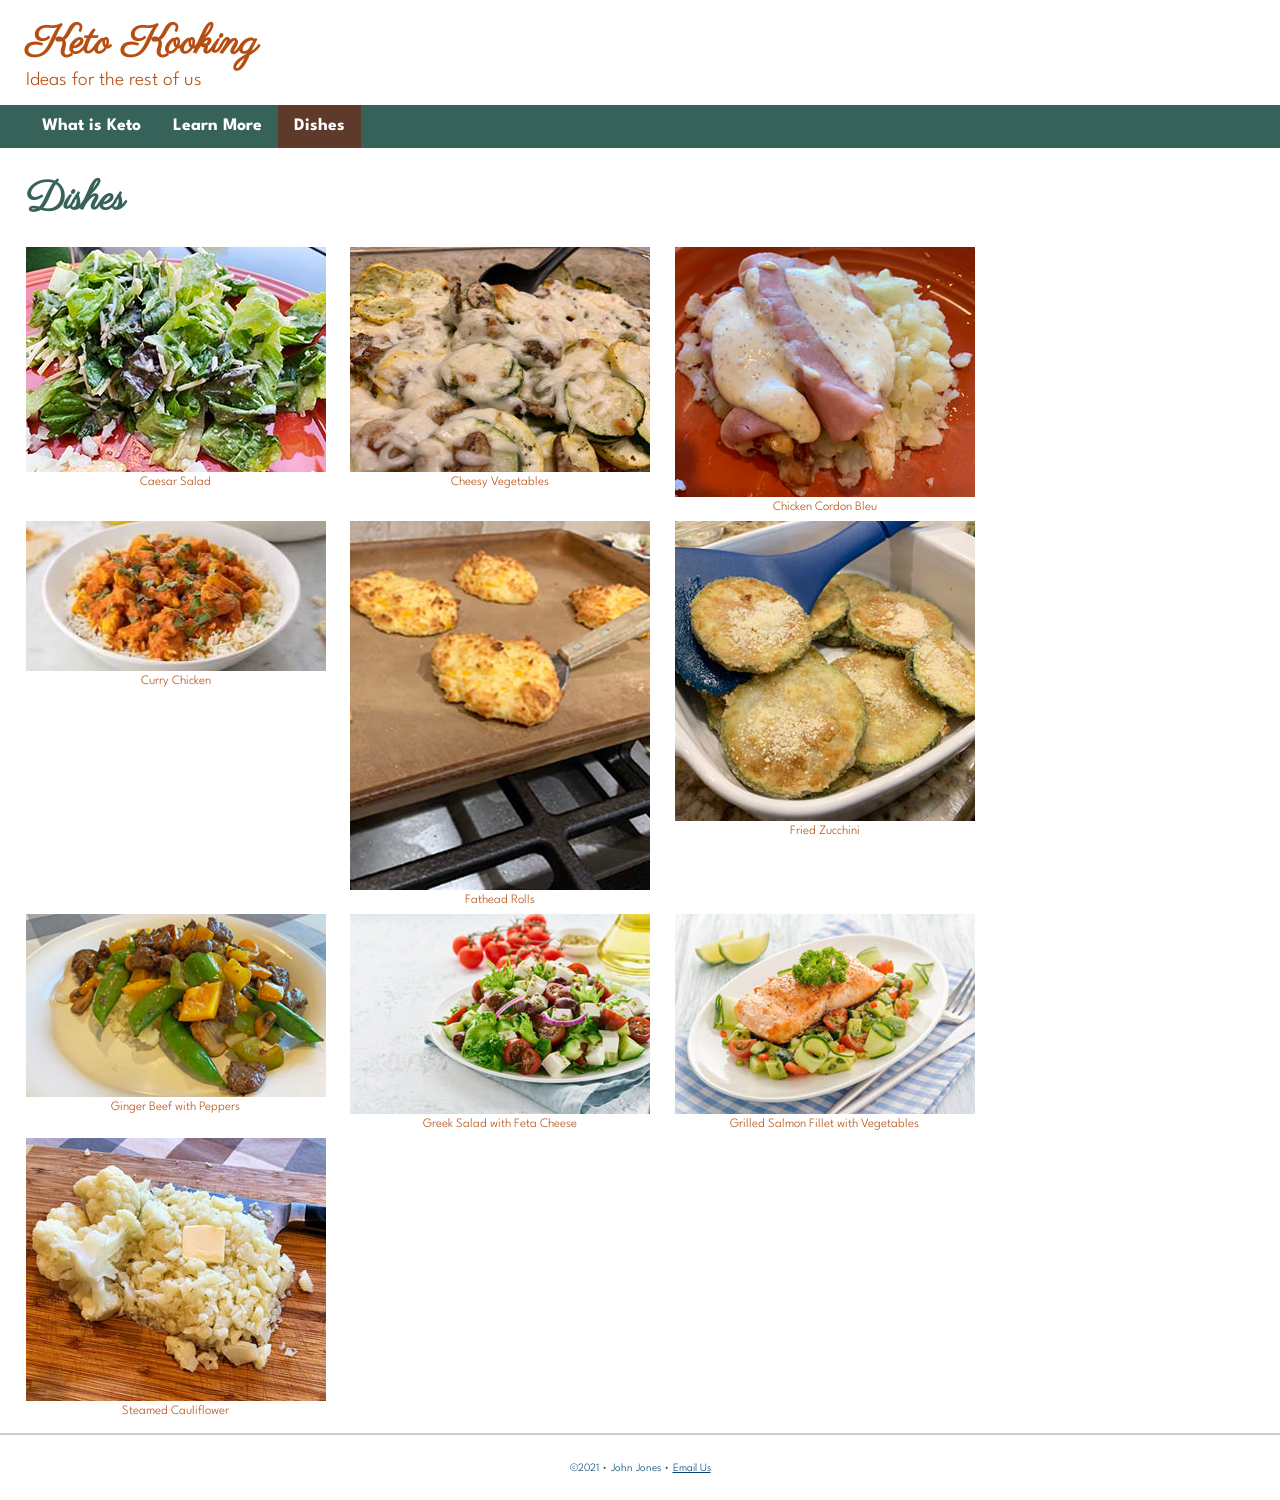
<file: 05follow-along/dishes.html>
<!doctype html>
<html lang="en">
<head>
    <meta name="description" content="Learn about the many benefits of the ketogenic diet."/>
    
    <meta name="viewport" content="width=device-width, initial-scale=1">
    
    <link href="https://fonts.googleapis.com/css2?family=Parisienne&family=Spartan:wght@300&display=swap" rel="stylesheet">
    
    <link rel="stylesheet" href="keto.css">
    
    <meta charset="UTF-8">
    <title>Keto Kooking</title>
</head>
<body>
    <!-- start the page header -->
    <header>
        <h1>Keto Kooking</h1>
        <p>Ideas for the rest of us</p>
    </header>
    
    <!-- start the page navigation -->
    <nav>
        <ul>
            <li><a href="index.html">What is Keto</a></li>
            <li><a href="#">Learn More</a></li>
            <li class="active"><a href="dishes.html">Dishes</a></li>
        </ul>
    </nav>
    
    <!-- start the page main -->
    <main>
        <h1>Dishes</h1>

        <div class="gallery">

            <figure>
                <img src="images/caesar-salad.jpeg" alt="Caesar Salad" width="300" height="225"
                 loading="lazy">
                <figcaption>Caesar Salad</figcaption>
            </figure>
            
            <figure>
                <img src="images/cheesy_vegetables.jpg" alt="Cheesy Vegetables" width="300" height="225"
                 loading="lazy">
                <figcaption>Cheesy Vegetables</figcaption>
            </figure>

            <figure>
                <img src="images/chicken_cordon_bleu.jpg" alt="Chicken Cordon Bleu" width="300" height="250" loading="lazy">
                <figcaption>Chicken Cordon Bleu</figcaption>
            </figure>
            
            <figure>
                <img src="images/curry_chicken.jpg" alt="Curry Chicken" width="300" height="150" loading="lazy">
                <figcaption>Curry Chicken</figcaption>
            </figure>
            
            <figure>
                <img src="images/fathead_rolls.jpg" alt="Fathead Rolls" width="300" height="369" loading="lazy">
                <figcaption>Fathead Rolls</figcaption>
            </figure>
            
            <figure>
                <img src="images/fried_zucchini.jpg" alt="Fried Zucchini" width="300" height="300" loading="lazy">
                <figcaption>Fried Zucchini</figcaption>
            </figure>
            
            <figure>
                <img src="images/ginger_beef_with_peppers.jpg" alt="Ginger Beef with Peppers" width="300" height="183" loading="lazy">
                <figcaption>Ginger Beef with Peppers</figcaption>
            </figure>
            
            <figure>
                <img src="images/greek_salad_with_feta_cheese.jpg" alt="Greek Salad with Feta Cheese" width="300" height="200" loading="lazy">
                <figcaption>Greek Salad with Feta Cheese</figcaption>
            </figure>
            
            <figure>
                <img src="images/grilled_salmon_fillet_with_vegetables.jpg" alt="Grilled Salmon Fillet with Vegetables" width="300" height="200" loading="lazy">
                <figcaption>Grilled Salmon Fillet with Vegetables</figcaption>
            </figure>
            
            <figure>
                <img src="images/steamed_cauliflower.jpg" alt="Steamed Cauliflower" width="300" height="263" loading="lazy">
                <figcaption>Steamed Cauliflower</figcaption>
            </figure>



        </div> <!-- end of gallery-->



    </main>
    
    <!-- start the page footer -->
    <footer>
        <p>&copy;2021 &bull; John Jones &bull; <a href="mailto:zen@gmail.com">Email Us</a> </p>
    </footer>
</body>
</html>
</file>
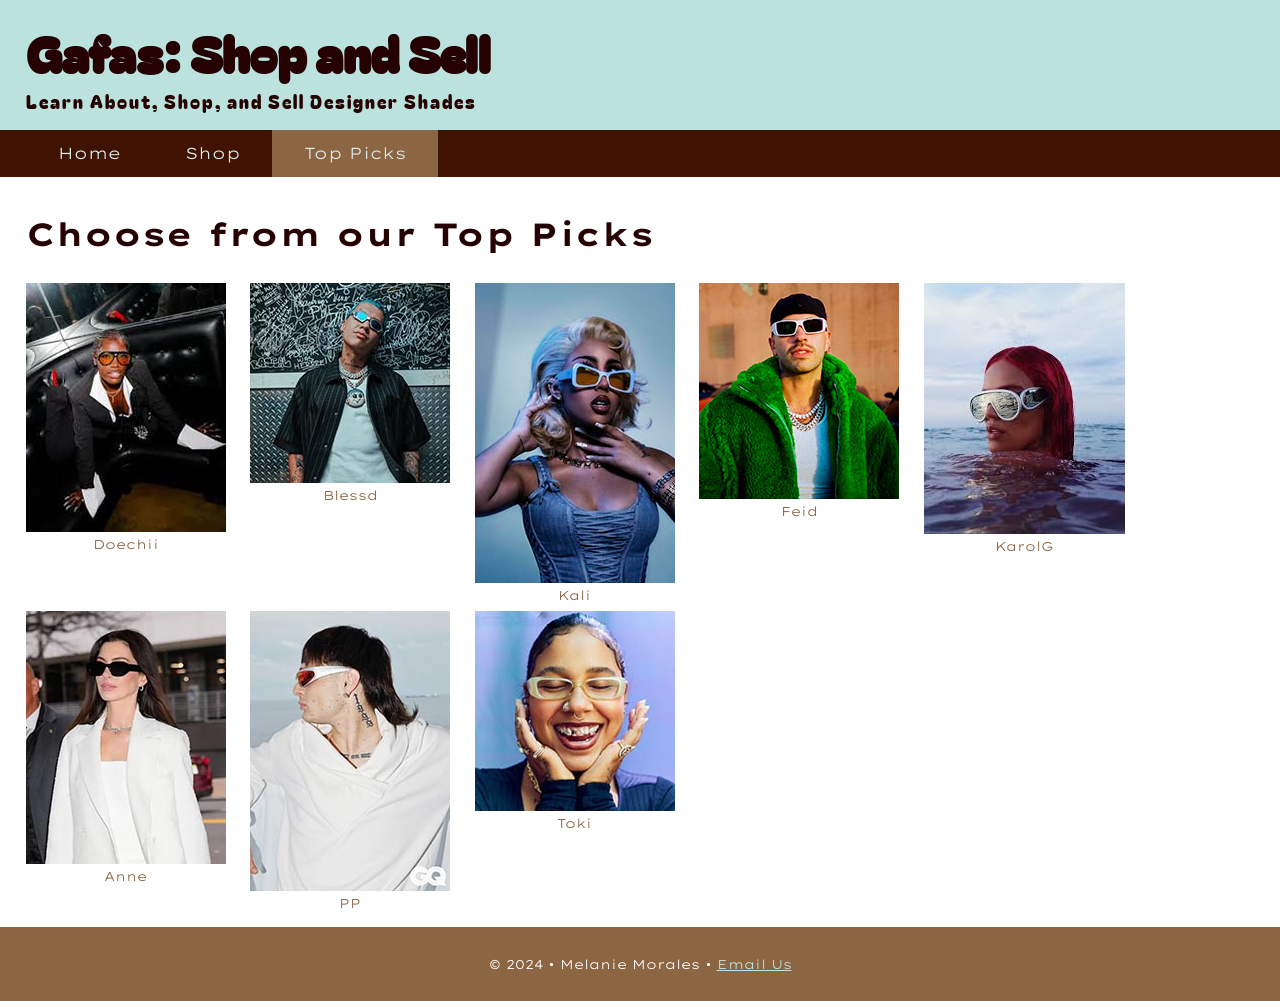
<file: 05images/gallery.html>
<!doctype html>
<html lang="en">
    <head>
        <title>gafas: shop</title>

        <link rel="stylesheet" href="gafas.css">
        <link rel="preconnect" href="https://fonts.googleapis.com">
        <link rel="preconnect" href="https://fonts.gstatic.com" crossorigin>
        <link href="https://fonts.googleapis.com/css2?family=Bagel+Fat+One&family=Lexend+Peta:wght@300;700&display=swap" rel="stylesheet">

        <meta name="viewport" content="width=device-width, initial-scale=1">


        <meta charset="UTF-8">
        <meta name="viewport" content="width=device-width, initial-
        scale=1">
        <meta name="description" content="Learn, search, shop, and 
        sell all designer sunglasses">
        <meta name="author" content="Melanie Morales">
    </head>
    <body>
        <!-- Start of page header -->
        <header>
            <h1>Gafas: Shop and Sell</h1>
            <p>Learn About, Shop, and Sell Designer Shades</p>
        </header>
        <!-- Start of page navigation -->
        <nav>
            <ul>
                <li><a href="index.html">Home</a></li>
                <li><a href="shop.html">Shop</a></li>
                <li class="active"><a href="gallery.html">Top Picks</a></li>
            </ul>
        </nav>
        <!-- Start of page content -->

        <main>
                <h1>Choose from our Top Picks</h1>
        
                <div class="gallery">
        
                    <figure>
                        <img src="images/doechii.jpg" alt="Doechii" width="200" height="249"
                         loading="lazy">
                        <figcaption>Doechii</figcaption>
                    </figure>
                    
                    <figure>
                        <img src="images/blessd.jpg" alt="Blessd" width="200" height="200"
                         loading="lazy">
                        <figcaption>Blessd</figcaption>
                    </figure>
        
                    <figure>
                        <img src="images/kali.jpg" alt="Kali" width="200" height="300" loading="lazy">
                        <figcaption>Kali</figcaption>
                    </figure>
                    
                    <figure>
                        <img src="images/feid.jpg" alt="Feid" width="200" height="216" loading="lazy">
                        <figcaption>Feid</figcaption>
                    </figure>
                    
                    <figure>
                        <img src="images/karolg.jpeg" alt="KarolG" width="201" height="251" loading="lazy">
                        <figcaption>KarolG</figcaption>
                    </figure>
                    
                    <figure>
                        <img src="images/anne.jpg" alt="Anne" width="200" height="253" loading="lazy">
                        <figcaption>Anne</figcaption>
                    </figure>
                    
                    <figure>
                        <img src="images/pesopluma.jpg" alt="PP" width="200" height="280" loading="lazy">
                        <figcaption>PP</figcaption>
                    </figure>
                    
                    <figure>
                        <img src="images/toki.jpg" alt="Toki" width="200" height="200" loading="lazy">
                        <figcaption>Toki</figcaption>
                    </figure>
        
        
        
                </div> <!-- end of gallery-->






        </main>
     
        <!-- Start of page footer -->
        <footer>
            <p>&copy; 2024 &bull; Melanie Morales &bull; <a href="mailto:mel.morales23@yahoo.com">Email Us</a></p>
        </footer>


    </body>

</html>
</file>
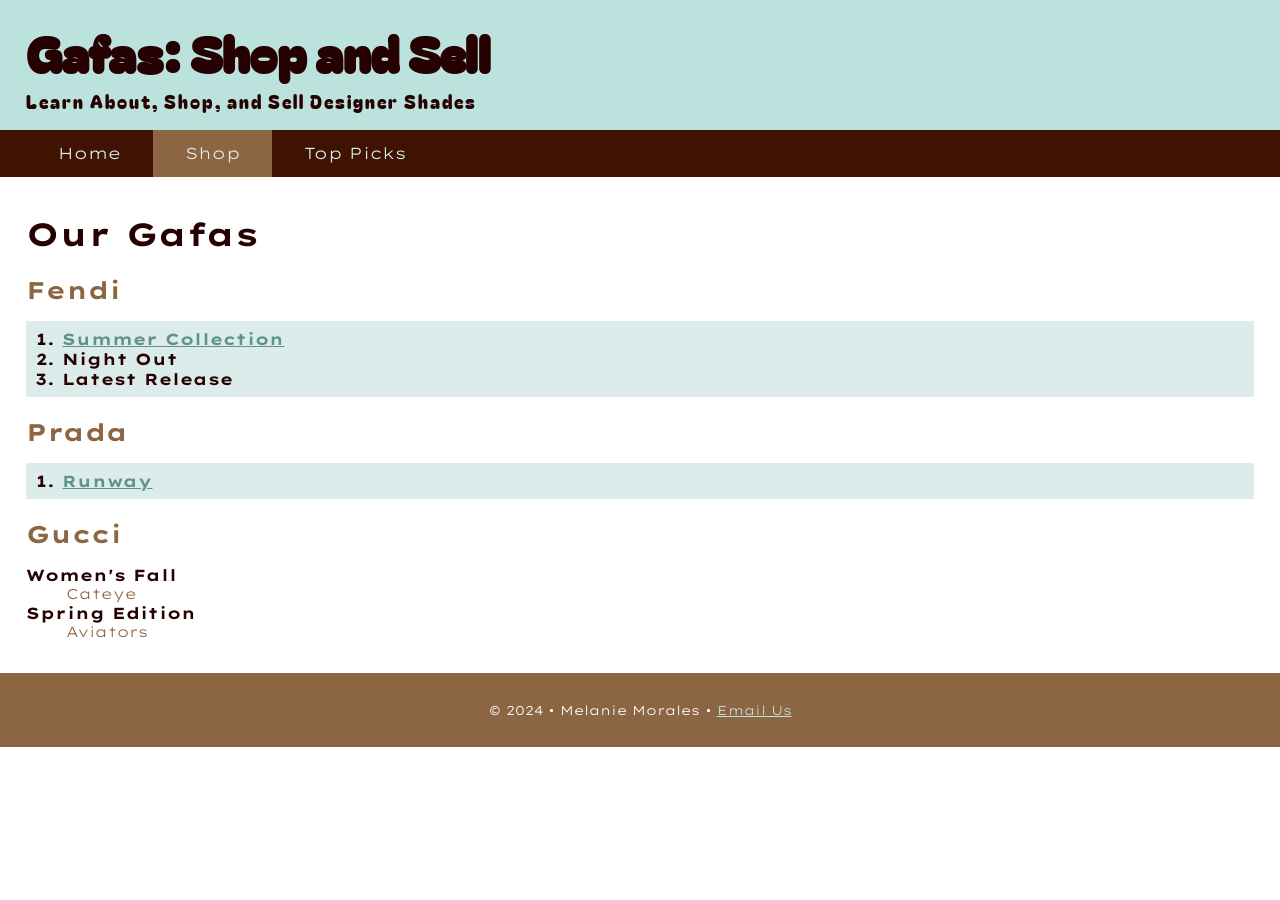
<file: 05images/shop.html>
<!doctype html>
<html lang="en">
    <head>
        <title>gafas: shop</title>

        <link rel="stylesheet" href="gafas.css">
        <link rel="preconnect" href="https://fonts.googleapis.com">
        <link rel="preconnect" href="https://fonts.gstatic.com" crossorigin>
        <link href="https://fonts.googleapis.com/css2?family=Bagel+Fat+One&family=Lexend+Peta:wght@300;700&family=Oxygen&display=swap" rel="stylesheet">

        <meta name="viewport" content="width=device-width, initial-scale=1">


        <meta charset="UTF-8">
        <meta name="viewport" content="width=device-width, initial-
        scale=1">
        <meta name="description" content="Learn, search, shop, and 
        sell all designer sunglasses">
        <meta name="author" content="Melanie Morales">
    </head>
    <body>
        <!-- Start of page header -->
        <header>
            <h1>Gafas: Shop and Sell</h1>
            <p>Learn About, Shop, and Sell Designer Shades</p>
        </header>
        <!-- Start of page navigation -->
        <nav>
            <ul>
                <li><a href="index.html">Home</a></li>
                <li class="active"><a href="shop.html">Shop</a></li>
                <li><a href="gallery.html">Top Picks</a></li>


            </ul>
        </nav>
        <!-- Start of page content -->

        <main>
            <h1 id="shop">Our Gafas</h1>
                <h2>Fendi</h2>
                <ol>
                    <li><a href="https://www.fendi.com/us-en/woman/new-in/ff-diamonds-havana-acetate-sunglasses-fol095v1pf1qtt" 
                        target="_blank" rel="noopener"> Summer Collection </a></li>
                    <li> Night Out</li>
                    <li> Latest Release</li>
                </ol>
                <h2>Prada</h2>
                <ol>
                    <li><a href="https://www.prada.com/us/en/p/prada-runway-sunglasses/SPRB50_ETZM_FE40J_C_052" 
                        target="_blank" rel="noopener"> Runway </a></li>
                </ol>
                <h2>Gucci</h2>
                <dl>
                    <dt>Women's Fall</dt>
                    <dd>Cateye</dd>
                    <dt>Spring Edition</dt>
                    <dd> Aviators</dd>
                </dl>

        </main>
        <!-- Start of page footer -->
        <footer>
            <p>&copy; 2024 &bull; Melanie Morales &bull; <a href="mailto:mel.morales23@yahoo.com">Email Us</a></p>
        </footer>


    </body>

</html>
</file>
<file: 04follow-along/traveler.css>
body{
        font-family: "Oxygen", sans-serif;
        font-size: 16px;
        font-weight: 300;
        margin: 0;
}
/*header here*/
header{
    background-color: #eaeaea;
    padding: 1rem 2%;
}
header h1{
    margin: 0;
    color: #024873;
}
header p{
    margin: 0;
    color: #024873;
    letter-spacing: .5px;
}

/*navigation stuff here*/

nav{
    background-color: #f2b705;
}
nav ul {
    list-style-type: none;
    padding: 0 2vw;
    margin: 0;
    display: flex;
}
nav ul li a {
    font-size: 1.1rem;
    text-decoration: none;
    color: #024873;
    font-weight: 700;
    display: block;
    padding: .83rem 2rem;
}
nav li.active a{
    background-color:#024873;
        color: #f2b705;
}
nav a:hover {
    color: #fff;

}

/*main stuff here*/
main {
    padding: 1rem 2vw;
}
main h1{
    color: #b40412;
}
main h2{
    color: #024873;
    margin-bottom: .2rem;
}
main p{
    color: #2f3133;
    margin: 0 0 .3rem 0;
}
main ol{
    padding: .5rem 3vw;
    background-color: #efefef;
}
main dl dt{
    color: #b40412;
    font-weight: 700;
}
main dl dd{
    color: #024873;
    font-size: .9rem;
}
main ul {
    list-style: circle;
}
main ul li {
    line-height: 125%;
    margin-bottom: .5rem;
}
main address{
    font-style: normal;
    background-color: #f2b705;
    padding: .5rem;
    width: 12.5rem;
    border: 1px solid #024873;
    border-radius: .5rem;
}
main a{
    color: #024873;
}
main a:hover {
    color: rgb(239,0,24)
}


/*footer here*/
footer {
    background-color: #eaeaea;
    text-align: center;
    color: #024873;
    padding: 1rem 0;
    font-size: .8rem;
}
footer a{
    color: #024873;
}
</file>
<file: 04intro-css/gafas.css>
body{
    color: #260101;
        font-family: "Lexend Peta", serif;
        font-weight: 300;
        font-style: normal;
        margin: 0;
}
    
/* header*/
header{
    font-family: "Bagel Fat One", system-ui;
    font-weight: 400;
    font-style: normal;
    font-size: 25px;
    background-color: #bce2de ;
    padding: 1rem 2%;
} 
header h1{
    margin: 0;
}
header p{
    margin:0;
    letter-spacing: 2px;
    font-size: 18px;
}

/*navigation*/
nav{
    background-color: #401201;
}
nav ul {
    list-style-type: none;
    padding: 0 2%;
    margin: 0;
    display: flex;
}
nav ul li a {
    font-size: 1rem;
    text-decoration: none;
    color: #dbecea;
    font-weight: 300;
    display: block;
    padding: .83rem 2rem;
}
nav li.active a{
    background-color:#8c6542;
}
nav a:hover {
    color: #fff;
}
/*main*/
main {
    padding: 1rem 2%;
}
main h1 {
    color:#260101;

}
main h2 {
    color: #8c6542;
    margin-bottom: .2rem;
}
main p {
    color: #260101;
    margin: 0 0 .3rem 0;
}
main ol {
    padding: .5rem 3%;
    background-color: #dbecea;
    font-weight: 700;
}
main dl dt {
    color: #260101;
    font-weight: 700;
}
main dl dd {
    color: #8c6542;
    font-size: .9rem;
}
main ul{
    list-style-type: circle;
}
main ul li{
    line-height: 125%;
    margin-bottom: .5rem;
    font-size: .9rem;
}
main address{
    font-style: normal;
    background-color: #bce2de;
    padding: .8rem;
    width: 20rem;
    border: 1px solid #260101;;
    border-radius: .5rem;
}
main a {
color: #5f9289;
}
main a:hover {
    color: #8c6542;
    }


/*footer here*/
footer {
    background-color: #8c6542;
    text-align: center;
    color: #fff;
    padding: 1rem 0;
    font-size: .8rem;
}
footer a{
    color: #bce2de;
}
</file>
<file: 05follow-along/keto.css>
body {
    font-family: 'Spartan', sans-serif;
    font-weight: 300;
    margin: 0;
    font-size: 16px;
}
/* header stuff here */
header {
    font-family: 'Parisienne', cursive; 
    padding: 1rem 2vw;
}
header h1 {
    margin: 0;
    color: #b64e11;
    font-size: 2.5rem;
}
header p {
    font-family: 'Spartan', sans-serif;
    margin: 0;
    color: #b64e11;
    font-size: 1.22rem;
}

/* navigation stuff here */
nav {
    background-color: #376259;
}
nav ul {
    margin: 0;
    padding: 0 2vw;
    list-style-type: none;
    display: flex;
}
nav a {
    display: block;
    padding: .83rem 1rem;
    font-size: 1.1rem;
    text-decoration: none;
    color: #ffffff;
    font-weight: 700;
}

nav .active a {
    background-color: #5d3a2a;
    color: #ffffff;
}
nav a:hover {
    background-color: #222;
}


/* main stuff here */
main {
    padding: 1rem 2vw;
}

main h1 {
    font-family: 'Parisienne', cursive;
    color: #376259;
    font-size: 2.5rem;
    margin: .5rem 0 .8rem 0;
}
main h2 {
    color: #5c3a2e;
    margin-bottom: .2rem;
}
main p {
    color: #2f3133;
    margin: 0 0 .8rem 0;
    line-height: 150%;
}

main ol {
    background-color: #eaeaea;
}
main dl dt {
    color: #f20519;
    font-weight: 700;
}
main dl dd {
    color: #024873;
    font-size: .9rem;
}
main ul {
    list-style-type: circle;
}
main ul li {
    line-height: 125%;
    margin-bottom: .5rem;
    font-size: .9rem;
}
main strong {
    color: #b64e11;
}

main a {
    color: #b44f12;
}
main a:hover {
    background-color:#eee;
}

figure.wrapped {
    width: 30%;
    margin: 0 0 0 2%;
    float: right;
}
figure.wrapped img {
    width: 100%;
    height: auto;
}
figure.wrapped figcaption {
    text-align: center;
    font-size: .75rem;
}
div.gallery {
    display: flex;
    flex-wrap: wrap;
}
div.gallery figure {
    margin: .5rem 2% 0 0;
}
div.gallery figcaption {
    text-align: center;
    font-size: .8rem;
    color: #b64e11;
}





/* footer stuff here */
footer {
    border-top: solid #ccc 2px;
    text-align: center;
    color: #024873;
    font-size: .7rem;
    padding: 1rem 0;
}
footer a {
    color: #024873;
}
</file>
<file: 05images/gafas.css>
body{
    color: #260101;
        font-family: "Lexend Peta", serif;
        font-weight: 300;
        font-style: normal;
        margin: 0;
}
    
/* header*/
header{
    font-family: "Bagel Fat One", system-ui;
    font-weight: 400;
    font-style: normal;
    font-size: 25px;
    background-color: #bce2de ;
    padding: 1rem 2%;
} 
header h1{
    margin: 0;
}
header p{
    margin:0;
    letter-spacing: 2px;
    font-size: 18px;
}

/*navigation*/
nav{
    background-color: #401201;
}
nav ul {
    list-style-type: none;
    padding: 0 2%;
    margin: 0;
    display: flex;
}
nav ul li a {
    font-size: 1rem;
    text-decoration: none;
    color: #dbecea;
    font-weight: 300;
    display: block;
    padding: .83rem 2rem;
}
nav li.active a{
    background-color:#8c6542;
}
nav a:hover {
    color: #fff;
}
/*main*/
main {
    padding: 1rem 2%;
}
main h1 {
    color:#260101;

}
main h2 {
    color: #8c6542;
    margin-bottom: .2rem;
}
main p {
    color: #260101;
    margin: 0 0 .3rem 0;
}
main ol {
    padding: .5rem 3%;
    background-color: #dbecea;
    font-weight: 700;
}
main dl dt {
    color: #260101;
    font-weight: 700;
}
main dl dd {
    color: #8c6542;
    font-size: .9rem;
}
main ul{
    list-style-type: circle;
}
main ul li{
    line-height: 125%;
    margin-bottom: .5rem;
    font-size: .9rem;
}
main address{
    font-style: normal;
    background-color: #bce2de;
    padding: .8rem;
    width: 20rem;
    border: 1px solid #260101;;
    border-radius: .5rem;
}
main a {
color: #5f9289;
}
main a:hover {
    color: #8c6542;
    }

    figure.wrapped {
        width: 30%;
        margin: 0 0 0 2%;
        float: right;
    }
    figure.wrapped img {
        width: 100%;
        height: auto;
    }
    figure.wrapped figcaption {
        text-align: center;
        font-size: .75rem;
    }
    div.gallery {
        display: flex;
        flex-wrap: wrap;
    }
    div.gallery figure {
        margin: .5rem 2% 0 0;
    }
    div.gallery figcaption {
        text-align: center;
        font-size: .8rem;
        color: #8c6542;
    }


/*footer here*/
footer {
    background-color: #8c6542;
    text-align: center;
    color: #fff;
    padding: 1rem 0;
    font-size: .8rem;
}
footer a{
    color: #bce2de;
}
</file>
